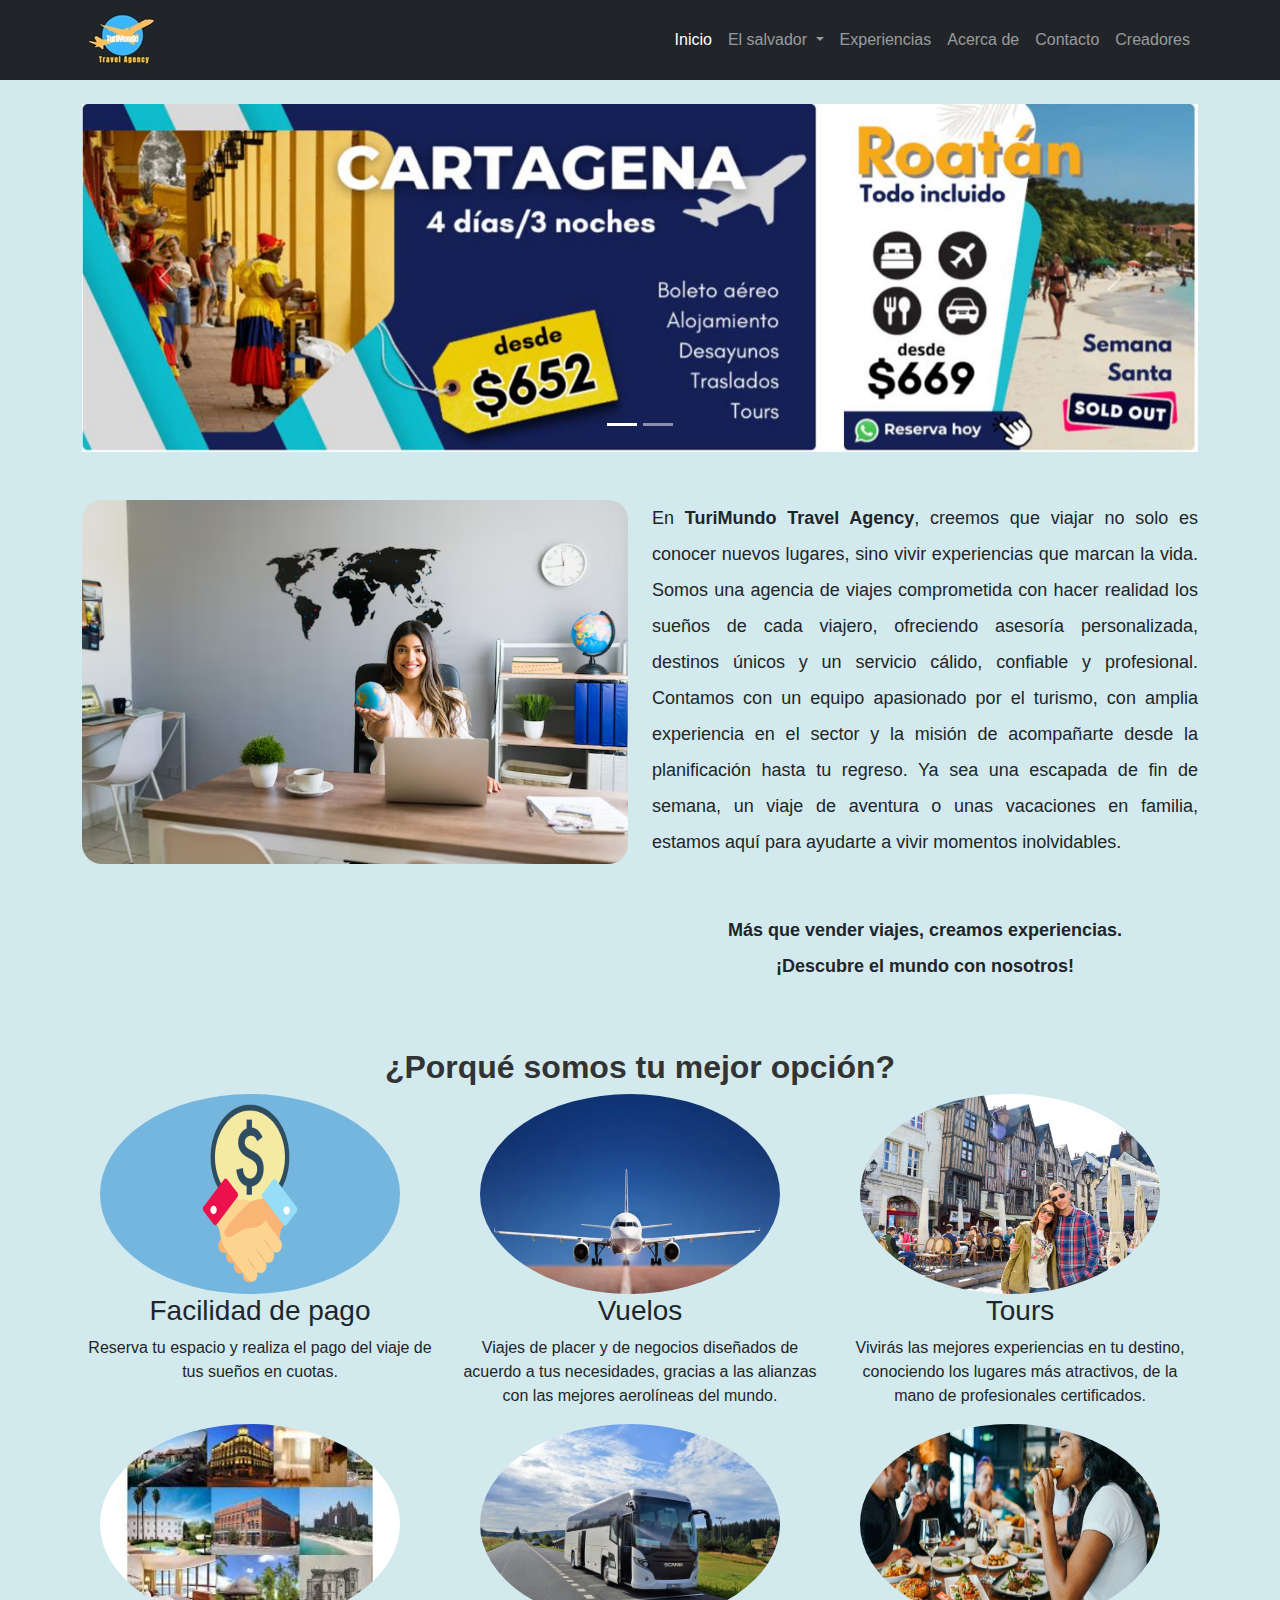
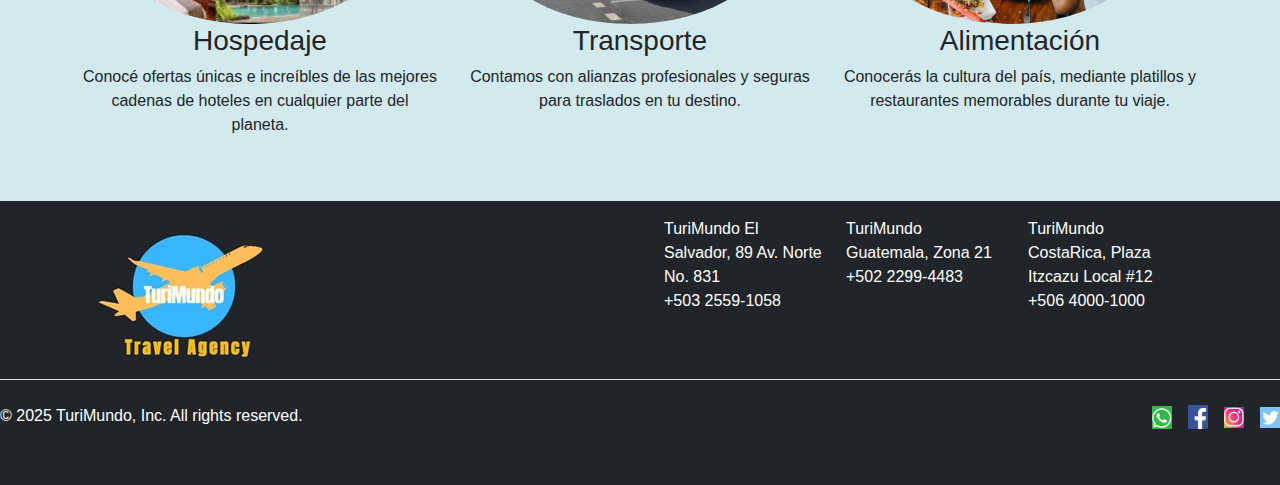
<file: index.html>
<!doctype html>
<html lang="en">
  <head>
    <meta charset="utf-8">
    <meta name="viewport" content="width=device-width, initial-scale=1">
    <link href="https://cdn.jsdelivr.net/npm/bootstrap@5.3.3/dist/css/bootstrap.min.css" rel="stylesheet" integrity="sha384-QWTKZyjpPEjISv5WaRU9OFeRpok6YctnYmDr5pNlyT2bRjXh0JMhjY6hW+ALEwIH" crossorigin="anonymous">
    <link rel="stylesheet" type="text/css" href="css/style.css">

    <title>TuriMundo Travel Agency</title>
  </head>
  <body>
    <!-- Menu -->
    <nav class="navbar navbar-expand-lg navbar-dark bg-dark">
      <div class="container">
        <a class="navbar-brand-lg bg-dark" href="index.html"> <img src="img/Logoheader.jpg" alt="logo"> </a>
        <button class="navbar-toggler" type="button" data-bs-toggle="collapse" data-bs-target="#navbarNav" aria-controls="navbarNav" aria-expanded="false" aria-label="Toggle navigation">
          <span class="navbar-toggler-icon"></span>
        </button>
        <div class="collapse navbar-collapse" id="navbarNav">
          <ul class="navbar-nav ms-auto">
            <li class="nav-item">
              <a class="nav-link active" aria-current="page" href="index.html">Inicio</a>
            </li>
            <li class="nav-item dropdown">
              <a class="nav-link dropdown-toggle" href="#" role="button" data-bs-toggle="dropdown" aria-expanded="false">
                El salvador
              </a>
              <ul class="dropdown-menu">
                <li><a class="dropdown-item" href="pages/Promociones.html">Promociones</a></li>
                <li><hr class="dropdown-divider"></li>
                <li><a class="dropdown-item" href="pages/CalendarioViajes.html">Calendario de Viajes</a></li>
                <li><hr class="dropdown-divider"></li>
                <li><a class="dropdown-item" href="pages/LugaresImportantesSV.html">Sitios Importantes</a></li>
              </ul>
            </li>
            <li class="nav-item">
              <a class="nav-link " href="pages/Experiencias.html">Experiencias</a>
            </li>
            <li class="nav-item">
              <a class="nav-link " href="pages/AcercaDe.html">Acerca de</a>
            </li>
            <li class="nav-item">
              <a class="nav-link" href="pages/Contacto.html">Contacto</a>
            </li>
            <li class="nav-item">
              <a class="nav-link" href="pages/Creadores.html">Creadores</a>
            </li>
          </ul>
        </div>
      </div>
    </nav>

    <!-- Contenedor principal -->
    <div class="container">

      <br />

      <!-- Carrusel -->
      <div id="carouselExampleCaptions" class="carousel slide" data-bs-ride="carousel">
          <div class="carousel-indicators">
            <button type="button" data-bs-target="#carouselExampleCaptions" data-bs-slide-to="0" class="active" aria-current="true" aria-label="Slide 1"></button>
            <button type="button" data-bs-target="#carouselExampleCaptions" data-bs-slide-to="1" aria-label="Slide 2"></button>
          </div>
          <div class="carousel-inner">
            <div class="carousel-item active" data-bs-interval="3000">
              <img src="img/PromocionRoatan.jpeg" class="d-block w-100" alt="...">
              <div class="carousel-caption d-none d-md-block">
              </div>
            </div>
            <div class="carousel-item" data-bs-interval="1000">
              <img src="img/PromocionLima.jpeg" class="d-block w-100" alt="...">
              <div class="carousel-caption d-none d-md-block">
              </div>
            </div>
          </div>
          <button class="carousel-control-prev" type="button" data-bs-target="#carouselExampleCaptions" data-bs-slide="prev">
            <span class="carousel-control-prev-icon" aria-hidden="true"></span>
            <span class="visually-hidden">Previous</span>
          </button>
          <button class="carousel-control-next" type="button" data-bs-target="#carouselExampleCaptions" data-bs-slide="next">
            <span class="carousel-control-next-icon" aria-hidden="true"></span>
            <span class="visually-hidden">Next</span>
          </button>
      </div>
    </div>

    <br /><br />

    <!-- Mensaje Bienvenida -->
    <div class="container">
      <div class="row">
        <div class="col-md-6">
          <img src="img/OficinaAgencia2.jpg" alt="logo" class="img-fluid image-style"></img>
        </div>
        <div class="col-md-6">
          <p class="bienvenida1-style" >
            En <b>TuriMundo Travel Agency</b>, creemos que viajar no solo es conocer nuevos lugares, sino vivir experiencias que marcan la vida. Somos una agencia de viajes comprometida con hacer realidad los sueños de cada viajero, ofreciendo asesoría personalizada, destinos únicos y un servicio cálido, confiable y profesional.
  
            Contamos con un equipo apasionado por el turismo, con amplia experiencia en el sector y la misión de acompañarte desde la planificación hasta tu regreso. Ya sea una escapada de fin de semana, un viaje de aventura o unas vacaciones en familia, estamos aquí para ayudarte a vivir momentos inolvidables.
          </p>
          <p class="bienvenida2-style" >
            <br />
            Más que vender viajes, creamos experiencias.
            <br />
            ¡Descubre el mundo con nosotros!
          </p>
        </div>
      </div>
    </div>

    <br /><br />
    <!-- Somos tu mejor opcion -->
    <div class="container">
      <h2 class="titulo1-style">
        ¿Porqué somos tu mejor opción?
      </h2>
      <div class="row text-center">
        <div class="col-md-4">
          <img src="img/facilidadPago.png" alt="logo" class="img-fluid circul-img"></img>
          <h3 titulo1-center>Facilidad de pago</h3>
          <p class="parrafo-style-center">Reserva tu espacio y realiza el pago del viaje de tus sueños en cuotas.</p>
        </div>
        <div class="col-md-4">
          <img src="img/avion.jpg" alt="logo" class="img-fluid circul-img"></img>
          <h3 titulo1-center>Vuelos</h3>
          <p class="parrafo-style-center">Viajes de placer y de negocios diseñados de
            acuerdo a tus necesidades, gracias a las alianzas
            con las mejores aerolíneas del mundo.</p>
        </div>
        <div class="col-md-4">
          <img src="img/tour.jpg" alt="logo" class="img-fluid circul-img"></img>
          <h3 titulo1-center>Tours</h3>
          <p class="parrafo-style-center">Vivirás las mejores experiencias en tu destino,
            conociendo los lugares más atractivos,
            de la mano de profesionales certificados.</p>
        </div>
        <div class="col-md-4">
          <img src="img/hospedaje.jpeg" alt="logo" class="img-fluid circul-img"></img>
          <h3 titulo1-center>Hospedaje</h3>
          <p class="parrafo-style-center">Conocé ofertas únicas e increíbles de las mejores
            cadenas de hoteles en cualquier parte del planeta.</p>
        </div>
        <div class="col-md-4">
          <img src="img/transporte.jpg" alt="logo" class="img-fluid circul-img"></img>
          <h3 titulo1-center>Transporte</h3>
          <p class="parrafo-style-center">Contamos con alianzas profesionales y
            seguras para traslados en tu destino.</p>
        </div>
        <div class="col-md-4">
          <img src="img/alimentacion.jpg" alt="logo" class="img-fluid circul-img"></img>
          <h3 titulo1-center>Alimentación</h3>
          <p class="parrafo-style-center">Conocerás la cultura del país, mediante platillos
            y restaurantes memorables durante tu viaje.</p>
        </div>
      </div>
    </div>

    <br /><br />
    <!-- Footer -->
    <footer class="bg-dark text-white py-3">
      <div class="container">
        <div class="row">
          <div class="col">
            <img src="img/LogoGrande.jpg" alt="logo">
          </div>
          <div class="col">
            <div class="container">
              <div class="row">
                <div class="col-md-4">
                  <p class="direcciones-style"> 
                  TuriMundo El Salvador, 89 Av. Norte No. 831<br />+503 2559-1058
                  </p>
                </div>
                <div class="col-md-4">
                  <p class="direcciones-style">
                  TuriMundo Guatemala, Zona 21<br />+502 2299-4483
                  </p>
                </div>
                <div class="col-md-4">
                  <p class="direcciones-style">
                  TuriMundo CostaRica, Plaza Itzcazu Local #12<br />+506 4000-1000
                  </p>
                </div>
              </div>
            </div>
          </div>
        </div>
      </div>

      <div class="d-flex justify-content-between py-4 border-top">
        <p>© 2025 TuriMundo, Inc. All rights reserved.</p>
        <ul class="list-unstyled d-flex">
          <li class="ms-3">
            <a class="link-dark" href="https://www.whatsapp.com/" target="_blank">
              <img src="img/whatssap.jpg" alt="whatssap" width="20px"> 
            </a>
          </li>
          <li class="ms-3">
            <a class="link-dark" href="https://www.facebook.com/" target="_blank">
              <img src="img/facebook.jpg" alt="Facebook" width="20px"> 
            </a>
          </li>
          <li class="ms-3">
            <a class="link-dark" href="https://www.instagram.com/" target="_blank">
              <img src="img/instagran.jpg" alt="Instagram" width="20px"> 
            </a>
          </li>
          <li class="ms-3">
            <a class="link-dark" href="https://x.com/" target="_blank">
              <img src="img/tweteer.jpg" alt="whatssap" width="20px"> 
            </a>
          </li>
        </ul>
      </div>
  </footer>
    
    <script src="https://cdn.jsdelivr.net/npm/bootstrap@5.3.3/dist/js/bootstrap.bundle.min.js" integrity="sha384-YvpcrYf0tY3lHB60NNkmXc5s9fDVZLESaAA55NDzOxhy9GkcIdslK1eN7N6jIeHz" crossorigin="anonymous"></script>

  </body>
</html>
</file>
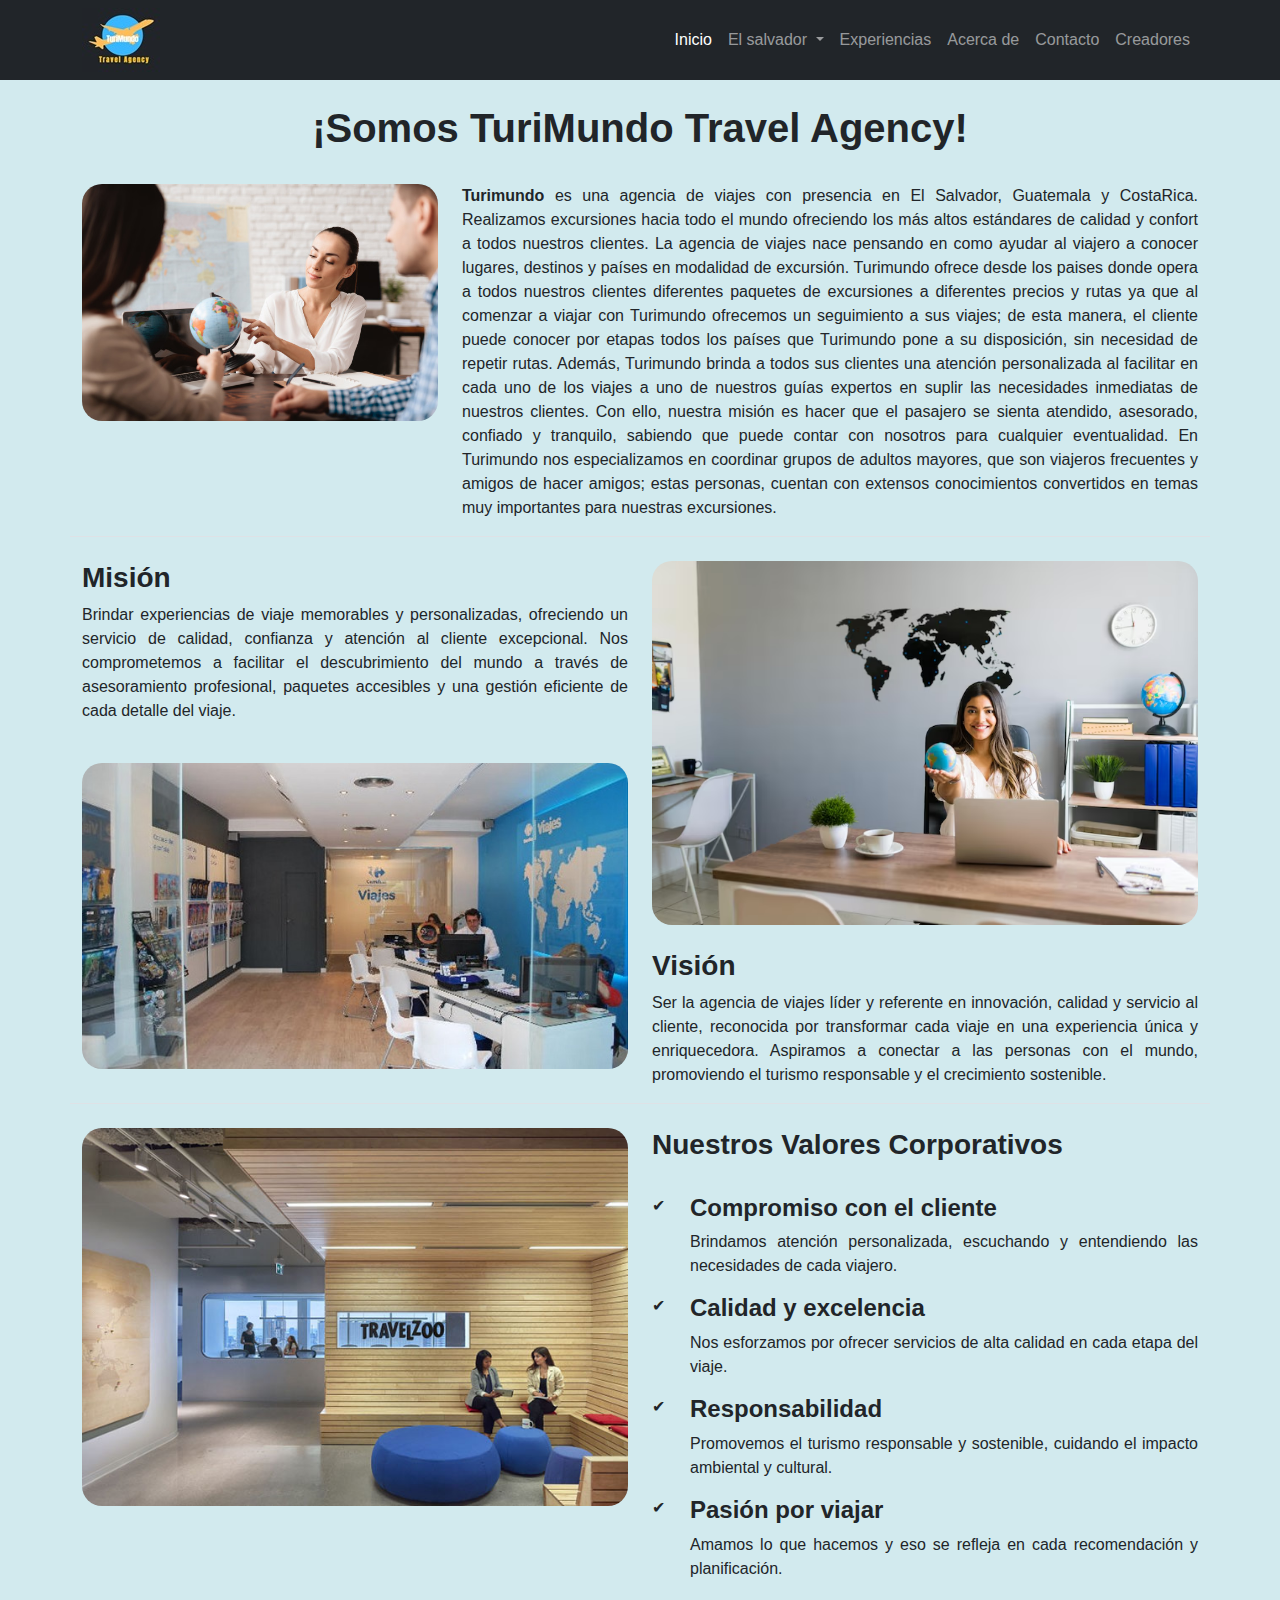
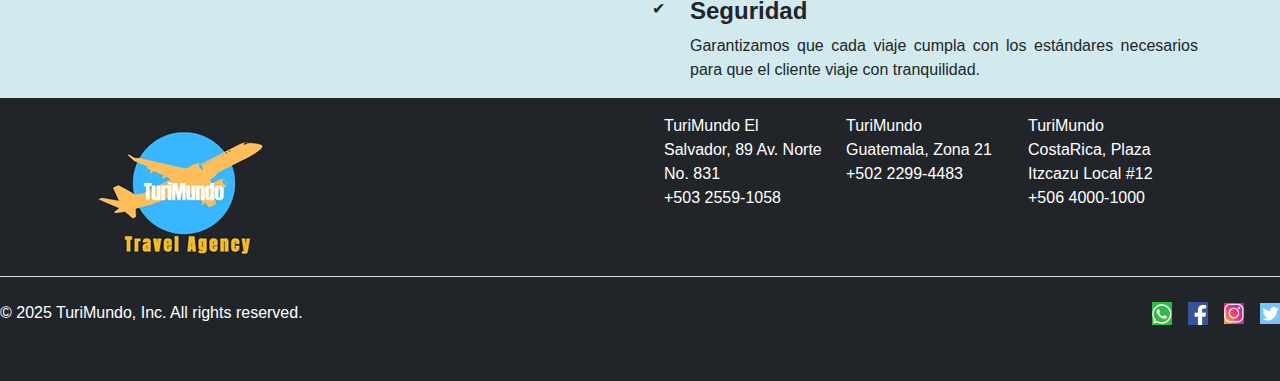
<file: pages/AcercaDe.html>
<!doctype html>
<html lang="en">
  <head>
    <meta charset="utf-8">
    <meta name="viewport" content="width=device-width, initial-scale=1">
    <link href="https://cdn.jsdelivr.net/npm/bootstrap@5.3.3/dist/css/bootstrap.min.css" rel="stylesheet" integrity="sha384-QWTKZyjpPEjISv5WaRU9OFeRpok6YctnYmDr5pNlyT2bRjXh0JMhjY6hW+ALEwIH" crossorigin="anonymous">
    <link rel="stylesheet" type="text/css" href="../css/style.css">

    <title>TuriMundo Travel Agency</title>
  </head>
  <body>
    <!-- Menu -->
    <nav class="navbar navbar-expand-lg navbar-dark bg-dark">
      <div class="container">
        <a class="navbar-brand-lg bg-dark" href="../index.html"> <img src="../img/Logoheader.jpg" alt="logo"> </a>
        <button class="navbar-toggler" type="button" data-bs-toggle="collapse" data-bs-target="#navbarNav" aria-controls="navbarNav" aria-expanded="false" aria-label="Toggle navigation">
          <span class="navbar-toggler-icon"></span>
        </button>
        <div class="collapse navbar-collapse" id="navbarNav">
          <ul class="navbar-nav ms-auto">
            <li class="nav-item">
              <a class="nav-link active" aria-current="page" href="../index.html">Inicio</a>
            </li>
            <li class="nav-item dropdown">
              <a class="nav-link dropdown-toggle" href="#" role="button" data-bs-toggle="dropdown" aria-expanded="false">
                El salvador
              </a>
              <ul class="dropdown-menu">
                <li><a class="dropdown-item" href="Promociones.html">Promociones</a></li>
                <li><hr class="dropdown-divider"></li>
                <li><a class="dropdown-item" href="CalendarioViajes.html">Calendario de Viajes</a></li>
                <li><hr class="dropdown-divider"></li>
                <li><a class="dropdown-item" href="LugaresImportantesSV.html">Sitios Importantes</a></li>
              </ul>
            </li>
            <li class="nav-item">
              <a class="nav-link " href="Experiencias.html">Experiencias</a>
            </li>
            <li class="nav-item">
              <a class="nav-link " href="AcercaDe.html">Acerca de</a>
            </li>
            <li class="nav-item">
              <a class="nav-link" href="Contacto.html">Contacto</a>
            </li>
            <li class="nav-item">
              <a class="nav-link" href="Creadores.html">Creadores</a>
            </li>
          </ul>
        </div>
      </div>
    </nav>

    <!-- Contenedor principal -->
    <div class="container">
      <br />
      
      <!-- Bienvenida -->
      <h1 class="titulo1-style" style="text-align: center;">¡Somos TuriMundo Travel Agency!</h1>
      <br />
      <div class="row">
        <div class="col-md-4">
          <img src="../img/AgenciaViajes.jpg" alt="logo" class="img-fluid image-style"></img>
        </div>
        <div class="col-md-8">
          <p class="parrafo-style">
            <b>Turimundo</b> es una agencia de viajes con presencia en El Salvador, Guatemala y CostaRica. Realizamos excursiones hacia todo el mundo ofreciendo los más altos estándares de calidad y confort a todos nuestros clientes.

            La agencia de viajes nace pensando en como ayudar al viajero a conocer lugares, destinos y países en modalidad de excursión. Turimundo ofrece desde los paises donde opera a todos nuestros clientes diferentes paquetes de excursiones a diferentes precios y rutas ya que al comenzar a viajar con Turimundo ofrecemos un seguimiento a sus viajes; de esta manera, el cliente puede conocer por etapas todos los países que Turimundo pone a su disposición, sin necesidad de repetir rutas. Además, Turimundo brinda a todos sus clientes una atención personalizada al facilitar en cada uno de los viajes a uno de nuestros guías expertos en suplir las necesidades inmediatas de nuestros clientes. Con ello, nuestra misión es hacer que el pasajero se sienta atendido, asesorado, confiado y tranquilo, sabiendo que puede contar con nosotros para cualquier eventualidad.

            En Turimundo nos especializamos en coordinar grupos de adultos mayores, que son viajeros frecuentes y amigos de hacer amigos; estas personas, cuentan con extensos conocimientos convertidos en temas muy importantes para nuestras excursiones.
          </p>
        </div>

      </div>

      <!-- Mision y Vision -->
      <div class="row border-top">
        <div class="col-md-6">
          <br />
          <h3 class="titulo1-style">Misión</h3>
          <p class="parrafo-style">
            Brindar experiencias de viaje memorables y personalizadas, ofreciendo un servicio de calidad, confianza y atención al cliente excepcional. Nos comprometemos a facilitar el descubrimiento del mundo a través de asesoramiento profesional, paquetes accesibles y una gestión eficiente de cada detalle del viaje.
          </p>
          <br />
          <img src="../img/OficinaAgencia1.jpg" alt="logo" class="img-fluid image-style"></img>
        </div>
        <div class="col-md-6">
          <br />
          <img src="../img/OficinaAgencia2.jpg" alt="logo" class="img-fluid image-style"></img>
          <br /><br />
          <h3 class="titulo2-style">Visión</h3>
          <p class="parrafo-style">
            Ser la agencia de viajes líder y referente en innovación, calidad y servicio al cliente, reconocida por transformar cada viaje en una experiencia única y enriquecedora. Aspiramos a conectar a las personas con el mundo, promoviendo el turismo responsable y el crecimiento sostenible.
          </p>
        </div>
      </div>
      
      <!-- Valores -->
      <section>
        <div class="row border-top">
          <div class="col-md-6">
            <br />
            <img src="../img/OficinaAgencia3.jpg" alt="logo" class="img-fluid image-style"></img>
          </div>
          <div class="col-md-6">
            <br />
            <h3 class="titulo1-style">Nuestros Valores Corporativos</h3>
            <br />

            <div class="d-flex">
              <div class="align-top">
                <p class="valores-vineta-style">✔</p>
              </div>
              <div>
                <h4 class="titulo2-style">Compromiso con el cliente</h4>
                <p class="parrafo-style">Brindamos atención personalizada, escuchando y entendiendo las necesidades de cada viajero.</p>
              </div>
            </div>

            <div class="d-flex">
              <div class="align-top">
                <p class="valores-vineta-style">✔</p>
              </div>
              <div>
                <h4 class="titulo2-style">Calidad y excelencia</h4>
                <p class="parrafo-style">Nos esforzamos por ofrecer servicios de alta calidad en cada etapa del viaje.</p>
              </div>
            </div>

            <div class="d-flex">
              <div class="align-top">
                <p class="valores-vineta-style">✔</p>
              </div>
              <div>
                <h4 class="titulo2-style">Responsabilidad</h4>
                <p class="parrafo-style">Promovemos el turismo responsable y sostenible, cuidando el impacto ambiental y cultural.</p>
              </div>
            </div>

            <div class="d-flex">
              <div class="align-top">
                <p class="valores-vineta-style">✔</p>
              </div>
              <div>
                <h4 class="titulo2-style">Pasión por viajar</h4>
                <p class="parrafo-style">Amamos lo que hacemos y eso se refleja en cada recomendación y planificación.</p>
              </div>
            </div>

            <div class="d-flex">
              <div class="align-top">
                <p class="valores-vineta-style">✔</p>
              </div>
              <div>
                <h4 class="titulo2-style">Seguridad</h4>
                <p class="parrafo-style">Garantizamos que cada viaje cumpla con los estándares necesarios para que el cliente viaje con tranquilidad.</p>
              </div>
            </div>

        </div>
      </section>
    </div>

    <!-- Footer -->
    <footer class="bg-dark text-white py-3">
      <div class="container">
        <div class="row">
          <div class="col">
            <img src="../img/LogoGrande.jpg" alt="logo">
          </div>
          <div class="col">
            <div class="container">
              <div class="row">
                <div class="col-md-4">
                  <p class="direcciones-style"> 
                  TuriMundo El Salvador, 89 Av. Norte No. 831<br />+503 2559-1058
                  </p>
                </div>
                <div class="col-md-4">
                  <p class="direcciones-style">
                  TuriMundo Guatemala, Zona 21<br />+502 2299-4483
                  </p>
                </div>
                <div class="col-md-4">
                  <p class="direcciones-style">
                  TuriMundo CostaRica, Plaza Itzcazu Local #12<br />+506 4000-1000
                  </p>
                </div>
              </div>
            </div>
          </div>
        </div>
      </div>

      <div class="d-flex justify-content-between py-4 border-top">
        <p>© 2025 TuriMundo, Inc. All rights reserved.</p>
        <ul class="list-unstyled d-flex">
          <li class="ms-3">
            <a class="link-dark" href="https://www.whatsapp.com/" target="_blank">
              <img src="../img/whatssap.jpg" alt="whatssap" width="20px"> 
            </a>
          </li>
          <li class="ms-3">
            <a class="link-dark" href="https://www.facebook.com/" target="_blank">
              <img src="../img/facebook.jpg" alt="Facebook" width="20px"> 
            </a>
          </li>
          <li class="ms-3">
            <a class="link-dark" href="https://www.instagram.com/" target="_blank">
              <img src="../img/instagran.jpg" alt="Instagram" width="20px"> 
            </a>
          </li>
          <li class="ms-3">
            <a class="link-dark" href="https://x.com/" target="_blank">
              <img src="../img/tweteer.jpg" alt="whatssap" width="20px"> 
            </a>
          </li>
        </ul>
      </div>
  </footer>

  
    
    <script src="https://cdn.jsdelivr.net/npm/bootstrap@5.3.3/dist/js/bootstrap.bundle.min.js" integrity="sha384-YvpcrYf0tY3lHB60NNkmXc5s9fDVZLESaAA55NDzOxhy9GkcIdslK1eN7N6jIeHz" crossorigin="anonymous"></script>

  </body>
</html>
</file>
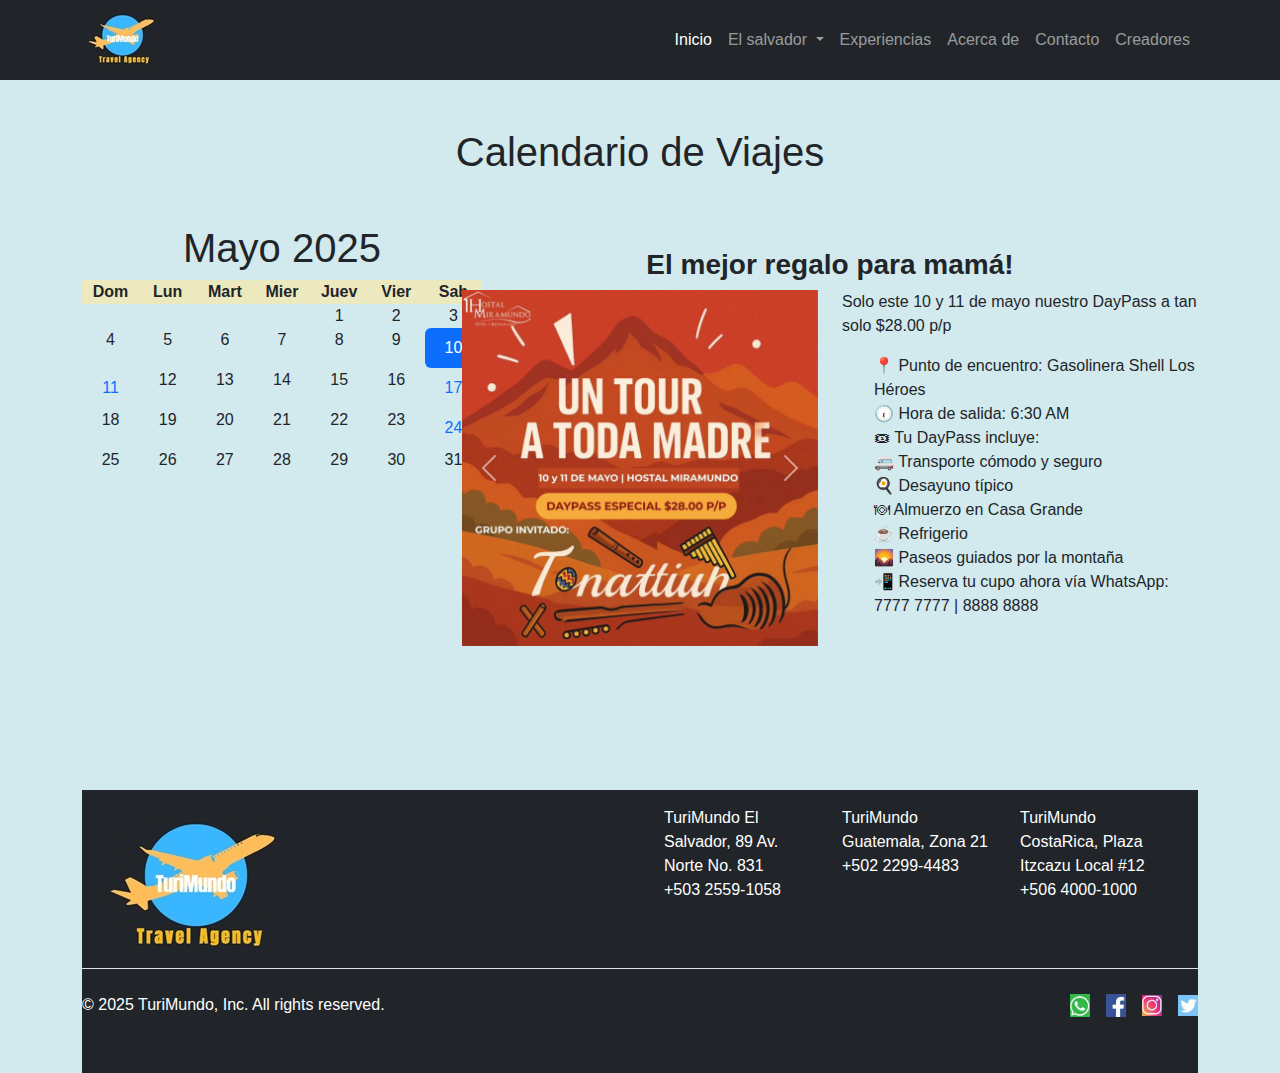
<file: pages/CalendarioViajes.html>
<!doctype html>
<html lang="en">
  <head>
    <meta charset="utf-8">
    <meta name="viewport" content="width=device-width, initial-scale=1">
    <link href="https://cdn.jsdelivr.net/npm/bootstrap@5.3.3/dist/css/bootstrap.min.css" rel="stylesheet" integrity="sha384-QWTKZyjpPEjISv5WaRU9OFeRpok6YctnYmDr5pNlyT2bRjXh0JMhjY6hW+ALEwIH" crossorigin="anonymous">
    <link rel="stylesheet" type="text/css" href="../css/style.css">

    <title>TuriMundo Travel Agency</title>
  </head>
  <body>
    <!-- Menu -->
    <nav class="navbar navbar-expand-lg navbar-dark bg-dark">
      <div class="container">
        <a class="navbar-brand-lg bg-dark" href="../index.html"> <img src="../img/Logoheader.jpg" alt="logo"> </a>
        <button class="navbar-toggler" type="button" data-bs-toggle="collapse" data-bs-target="#navbarNav" aria-controls="navbarNav" aria-expanded="false" aria-label="Toggle navigation">
          <span class="navbar-toggler-icon"></span>
        </button>
        <div class="collapse navbar-collapse" id="navbarNav">
          <ul class="navbar-nav ms-auto">
            <li class="nav-item">
              <a class="nav-link active" aria-current="page" href="../index.html">Inicio</a>
            </li>
            <li class="nav-item dropdown">
              <a class="nav-link dropdown-toggle" href="#" role="button" data-bs-toggle="dropdown" aria-expanded="false">
                El salvador
              </a>
              <ul class="dropdown-menu">
                <li><a class="dropdown-item" href="Promociones.html">Promociones</a></li>
                <li><hr class="dropdown-divider"></li>
                <li><a class="dropdown-item" href="CalendarioViajes.html">Calendario de Viajes</a></li>
                <li><hr class="dropdown-divider"></li>
                <li><a class="dropdown-item" href="LugaresImportantesSV.html">Sitios Importantes</a></li>
              </ul>
            </li>
            <li class="nav-item">
              <a class="nav-link " href="Experiencias.html">Experiencias</a>
            </li>
            <li class="nav-item">
              <a class="nav-link " href="AcercaDe.html">Acerca de</a>
            </li>
            <li class="nav-item">
              <a class="nav-link" href="Contacto.html">Contacto</a>
            </li>
            <li class="nav-item">
              <a class="nav-link" href="Creadores.html">Creadores</a>
            </li>
          </ul>
        </div>
      </div>
    </nav>

    <!-- Contenedor principal -->
    <div class="container">
      <br /><br />
      <h1 class="text-center mb-4">Calendario de Viajes</h1>
      <br />
      <div class="row">
        <div class="col-md-4">
          <div class="calendar"> 
            <h1>Mayo 2025</h1> 
            <ul class="nav nav-pills flex-column">
              <li class="day-name">Dom</li>
              <li class="day-name">Lun</li>
              <li class="day-name">Mart</li>
              <li class="day-name">Mier</li>
              <li class="day-name">Juev</li>
              <li class="day-name">Vier</li>
              <li class="day-name">Sab</li>
          
              <li class= "first-day">1</li>
              <li>2</li>
              <li>3</li>      
              <li>4</li>
              <li>5</li>
              <li>6</li>
              <li>7</li>
              <li>8</li>
              <li>9</li>
              <li class="nav-item"><a class="nav-link active" data-bs-toggle="pill" href="#diadelasmadres">10</a></li>
              <li class="nav-item"><a class="nav-link" data-bs-toggle="pill" href="#diadelasmadres">11</a></li>
              <li>12</li>
              <li>13</li>
              <li>14</li>
              <li>15</li>
              <li>16</li>
              <li class="nav-item"><a class="nav-link" data-bs-toggle="pill" href="#tourvolcanes">17</a></li>
              <li>18</li>
              <li>19</li>
              <li>20</li>
              <li>21</li>
              <li>22</li>
              <li>23</li>
              <li class="nav-item"><a class="nav-link" data-bs-toggle="pill" href="#surfcity">24</a></li>
              <li>25</li>
              <li>26</li>
              <li>27</li>
              <li>28</li>
              <li>29</li>
              <li>30</li>
              <li>31</li>
            </ul>
          </div>
        </div>
        <div class="col-md-8">              
          <div class="tab-content">
            <!-- diadelasmadres -->
            <div class="tab-pane fade show active" id="diadelasmadres">
              <br />
              <h3 class="titulo1-style" style="text-align: center;">El mejor regalo para mamá!</h3>
              <div class="row">
                <div class="col-md-6">
                  <div id="carouselEvent1" class="carousel slide" data-bs-ride="carousel">
                    <div class="carousel-inner">
                      <div class="carousel-item active">
                        <img src="../img/HostalMiramundo.jpg" class="d-block w-100" alt="Montaña 1">
                      </div>
                      <div class="carousel-item">
                        <img src="../img/LaPalma.png" class="d-block w-100" alt="Montaña 2">
                      </div>
                    </div>
                    <button class="carousel-control-prev" type="button" data-bs-target="#carouselEvent1" data-bs-slide="prev">
                      <span class="carousel-control-prev-icon" aria-hidden="true"></span>
                      <span class="visually-hidden">Previous</span>
                    </button>
                    <button class="carousel-control-next" type="button" data-bs-target="#carouselEvent1" data-bs-slide="next">
                      <span class="carousel-control-next-icon" aria-hidden="true"></span>
                      <span class="visually-hidden">Next</span>
                    </button>
                  </div>
                </div>
                <div class="col-md-6">
                  <p>
                    Solo este 10 y 11  de mayo nuestro DayPass a tan solo $28.00 p/p
                  </p>
                  <ul style="list-style:none;">
                    <li>📍 Punto de encuentro: Gasolinera Shell Los Héroes</li>
                    <li>🕡 Hora de salida: 6:30 AM</li>
                    <li>🎟 Tu DayPass incluye:</li>
                    <li>🚐 Transporte cómodo y seguro</li>
                    <li>🍳 Desayuno típico</li>
                    <li>🍽 Almuerzo en Casa Grande</li>
                    <li>☕️ Refrigerio</li>
                    <li>🌄 Paseos guiados por la montaña</li>
                    <li>📲 Reserva tu cupo ahora vía WhatsApp:</li>
                    <li>7777 7777 | 8888 8888</li>
                  </ul>  
                </div>
              </div>  
            </div>
            <div class="tab-pane fade show" id="tourvolcanes">
              <br />
              <h3 class="titulo1-style" style="text-align: center;">Entre Volcanes y Mar!</h3>
              <div class="row">
                <div class="col-md-6">
                  <div id="carouselEvent2" class="carousel slide" data-bs-ride="carousel">
                    <div class="carousel-inner">
                      <div class="carousel-item active">
                        <img src="../img/CerroVerde.jpg_large" class="d-block w-100" alt="Montaña 2">
                      </div>
                      <div class="carousel-item">
                        <img src="../img/VolcanSantaAna.jpg" class="d-block w-100" alt="Montaña 1">
                      </div>
                      <div class="carousel-item">
                        <img src="../img/LagoCoatepeque.jpg" class="d-block w-100" alt="Montaña 2">
                      </div>
                    </div>
                    <button class="carousel-control-prev" type="button" data-bs-target="#carouselEvent2" data-bs-slide="prev">
                      <span class="carousel-control-prev-icon" aria-hidden="true"></span>
                      <span class="visually-hidden">Previous</span>
                    </button>
                    <button class="carousel-control-next" type="button" data-bs-target="#carouselEvent2" data-bs-slide="next">
                      <span class="carousel-control-next-icon" aria-hidden="true"></span>
                      <span class="visually-hidden">Next</span>
                    </button>
                  </div>
                </div>
                <div class="col-md-6">
                  <p>
                    Conoce los tres colosos del Complejo los Volcanes, pasea por unos lagos más hermosos de la región y la pesca en aguas azules en el occidente del país.
                  </p>
                  <p style="text-align: justify;">
                    📍 Punto de encuentro: Gasolinera Shell Los Héroes
                    </br />
                    🕡 Hora de salida: 6:30 AM
                    </br /></br />
                    🎟Incluye:
                    </br />
                    Día 1: Ascenso al volcán Ilamatepec (Santa Ana), visita al lago de Coatepeque y hospedaje en el Hotel Casa Grande.
                    </br />
                    Día 2: Cerro Verde – Lago de Coatepeque. Por la mañana, una caminata por los senderos de este parque natural para disfrutar de la biodiversidad de su flora y fauna. Por la tarde, acercarse hasta este antiguo cráter volcánico de aguas azules para disfrutar de sus vistas o realizar alguna de las muchas actividades acuáticas disponibles.
                    </br /></br />
                    🚐 Transporte cómodo y seguro
                    </br />
                    🍳 Desayuno típico
                    </br />
                    📲 Reserva tu cupo ahora vía WhatsApp:
                    </br />
                    7777 7777 | 8888 8888
                  </p>
                 
                </div>
              </div>  
            </div>
            <div class="tab-pane fade show" id="surfcity">
              <br />
              <h3 class="titulo1-style" style="text-align: center;">Tour de 1 día a Surf City:Malecón + Paseo Marítimo + Playa El Tunco!</h3>
              <div class="row">
                <div class="col-md-6">
                  <div id="carouselEvent3" class="carousel slide" data-bs-ride="carousel">
                    <div class="carousel-inner">
                      <div class="carousel-item active">
                        <img src="../img/PlayaElTunco.jpg" class="d-block w-100" alt="Montaña 1">
                      </div>
                      <div class="carousel-item">
                        <img src="../img/SurfCity2.jpg" class="d-block w-100" alt="Montaña 2">
                      </div>
                      <div class="carousel-item">
                        <img src="../img/SurfCity3.jpg" class="d-block w-100" alt="Montaña 2">
                      </div>
                      <div class="carousel-item">
                        <img src="../img/SurfCity4.jpg" class="d-block w-100" alt="Montaña 2">
                      </div>
                    </div>
                    <button class="carousel-control-prev" type="button" data-bs-target="#carouselEvent3" data-bs-slide="prev">
                      <span class="carousel-control-prev-icon" aria-hidden="true"></span>
                      <span class="visually-hidden">Previous</span>
                    </button>
                    <button class="carousel-control-next" type="button" data-bs-target="#carouselEvent3" data-bs-slide="next">
                      <span class="carousel-control-next-icon" aria-hidden="true"></span>
                      <span class="visually-hidden">Next</span>
                    </button>
                  </div>
                </div>
                <div class="col-md-6">
                  <p>
                    Descubra lugares de surf imperdibles de El Salvador en este tour a lo largo de la costa del Pacífico del país. Aprenda más sobre la cultura del surf de fama mundial de El Salvador con su guía y disfrute de tiempo libre para tomar una ola, tomar el sol y disfrutar en las playas de La Libertad.
                  </p>
                  <p>
                    Este 24 de mayo nuestro a tan solo $30.00 p/p
                  </p>
                  <ul>
                    <li>Visite tres lugares populares para surfear en solo un día</li>
                    <li>Aprenda más sobre el surf en El Salvador con su guía</li>
                    <li>Disfruta de la experiencia personalizada de un tour privado.</li>
                    <li>La recogida y devolución en el hotel garantiza un viaje sin complicaciones.</li>
                  </ul>
                  <ul style="list-style: none;">
                    <li>🎟 Incluye:</li>
                    <li>🚐 Transporte cómodo y seguro</li>
                    <li>🌄 Guía de turismo con licencia</li>
                    <li>📲 Reserva tu cupo ahora vía WhatsApp:</li>
                    <li>7777 7777 | 8888 8888</li>
                  </ul>  
                </div>
              </div>  
            </div>

          </div>

        </div>        
    </div>

    <br /><br /><br /><br /><br /><br />

    <!-- Footer -->
    <footer class="bg-dark text-white py-3">
      <div class="container">
        <div class="row">
          <div class="col">
            <img src="../img/LogoGrande.jpg" alt="logo">
          </div>
          <div class="col">
            <div class="container">
              <div class="row">
                <div class="col-md-4">
                  <p class="direcciones-style"> 
                  TuriMundo El Salvador, 89 Av. Norte No. 831<br />+503 2559-1058
                  </p>
                </div>
                <div class="col-md-4">
                  <p class="direcciones-style">
                  TuriMundo Guatemala, Zona 21<br />+502 2299-4483
                  </p>
                </div>
                <div class="col-md-4">
                  <p class="direcciones-style">
                  TuriMundo CostaRica, Plaza Itzcazu Local #12<br />+506 4000-1000
                  </p>
                </div>
              </div>
            </div>
          </div>
        </div>
      </div>

      <div class="d-flex justify-content-between py-4 border-top">
        <p>© 2025 TuriMundo, Inc. All rights reserved.</p>
        <ul class="list-unstyled d-flex">
          <li class="ms-3">
            <a class="link-dark" href="https://www.whatsapp.com/" target="_blank">
              <img src="../img/whatssap.jpg" alt="whatssap" width="20px"> 
            </a>
          </li>
          <li class="ms-3">
            <a class="link-dark" href="https://www.facebook.com/" target="_blank">
              <img src="../img/facebook.jpg" alt="Facebook" width="20px"> 
            </a>
          </li>
          <li class="ms-3">
            <a class="link-dark" href="https://www.instagram.com/" target="_blank">
              <img src="../img/instagran.jpg" alt="Instagram" width="20px"> 
            </a>
          </li>
          <li class="ms-3">
            <a class="link-dark" href="https://x.com/" target="_blank">
              <img src="../img/tweteer.jpg" alt="whatssap" width="20px"> 
            </a>
          </li>
        </ul>
      </div>
  </footer>

  
    
    <script src="https://cdn.jsdelivr.net/npm/bootstrap@5.3.3/dist/js/bootstrap.bundle.min.js" integrity="sha384-YvpcrYf0tY3lHB60NNkmXc5s9fDVZLESaAA55NDzOxhy9GkcIdslK1eN7N6jIeHz" crossorigin="anonymous"></script>

  </body>
</html>
</file>
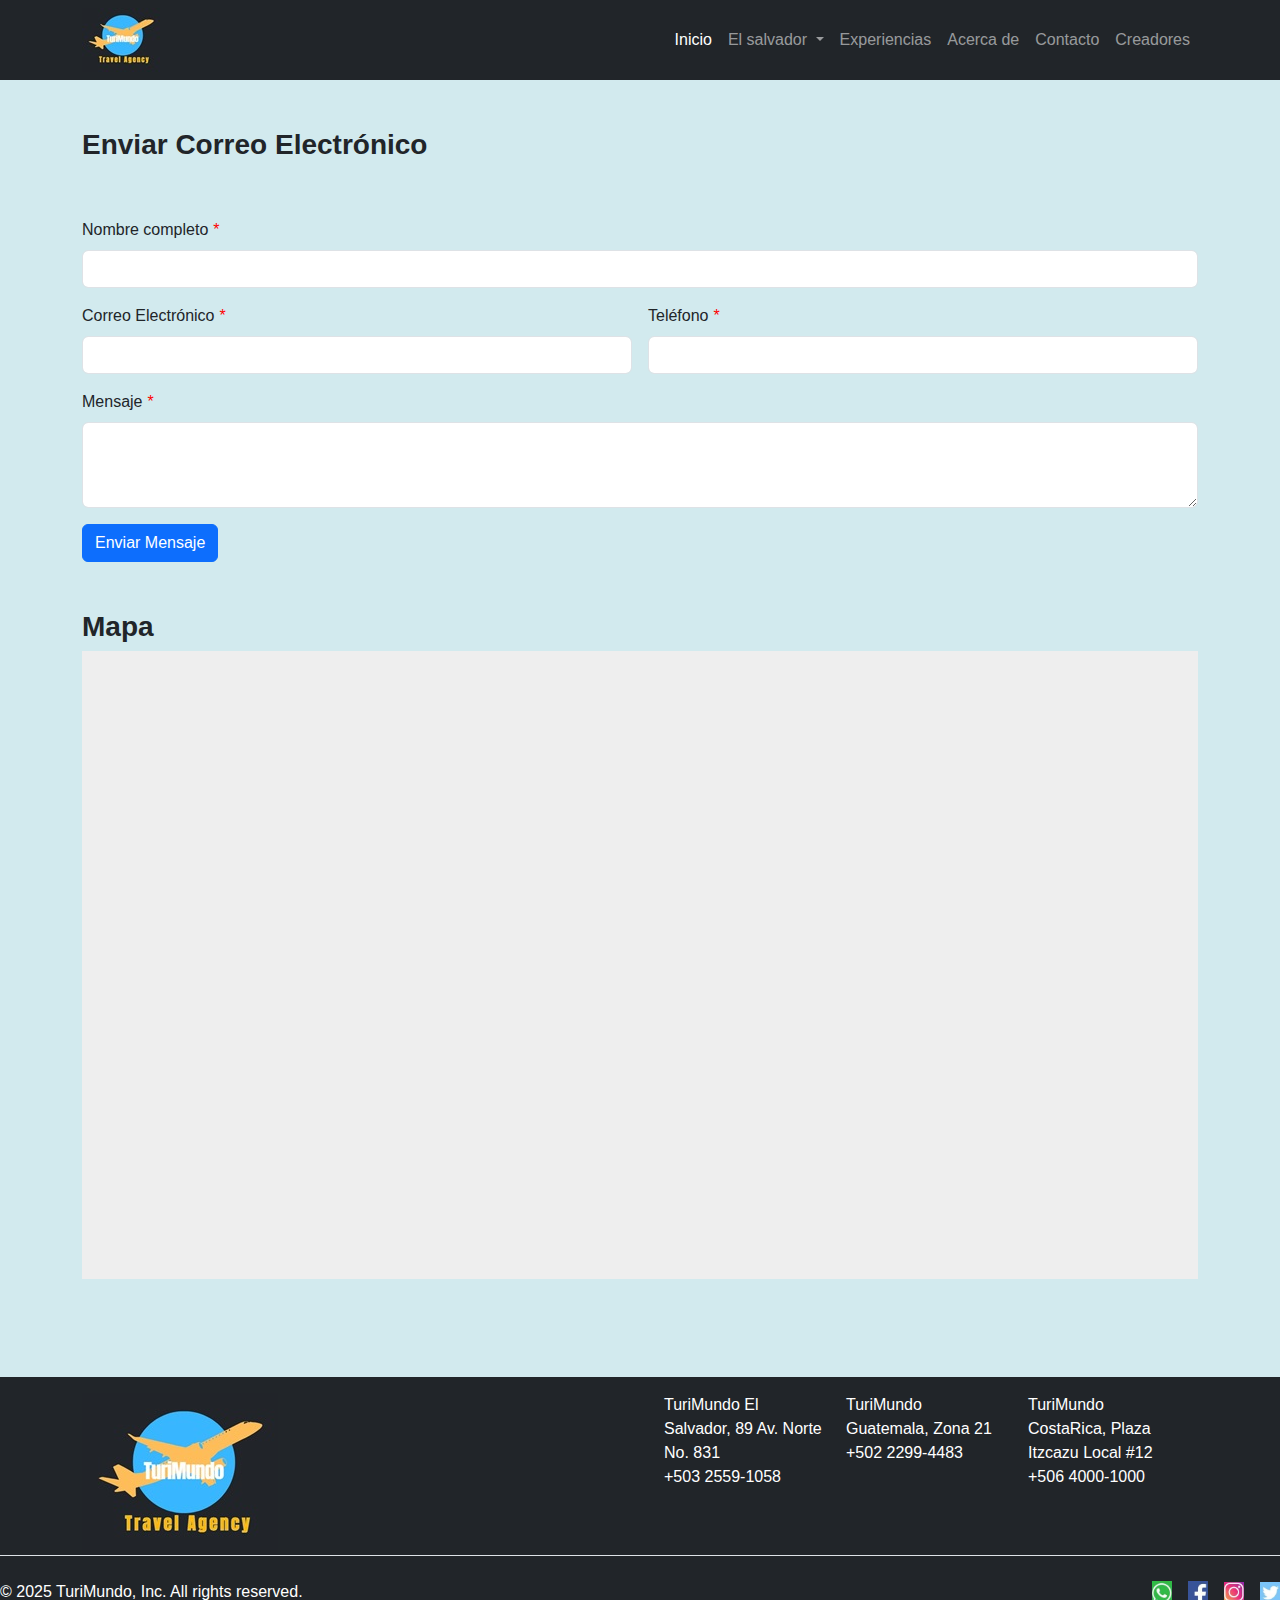
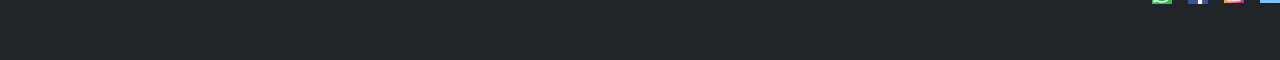
<file: pages/Contacto.html>
<!doctype html>
<html lang="en">
  <head>
    <meta charset="utf-8">
    <meta name="viewport" content="width=device-width, initial-scale=1">
    <link href="https://cdn.jsdelivr.net/npm/bootstrap@5.3.3/dist/css/bootstrap.min.css" rel="stylesheet" integrity="sha384-QWTKZyjpPEjISv5WaRU9OFeRpok6YctnYmDr5pNlyT2bRjXh0JMhjY6hW+ALEwIH" crossorigin="anonymous">
    <link rel="stylesheet" type="text/css" href="../css/style.css">

    <title>TuriMundo Travel Agency</title>
  </head>
  <body>
    <!-- Menu -->
    <nav class="navbar navbar-expand-lg navbar-dark bg-dark">
      <div class="container">
        <a class="navbar-brand-lg bg-dark" href="../index.html"> <img src="../img/Logoheader.jpg" alt="logo"> </a>
        <button class="navbar-toggler" type="button" data-bs-toggle="collapse" data-bs-target="#navbarNav" aria-controls="navbarNav" aria-expanded="false" aria-label="Toggle navigation">
          <span class="navbar-toggler-icon"></span>
        </button>
        <div class="collapse navbar-collapse" id="navbarNav">
          <ul class="navbar-nav ms-auto">
            <li class="nav-item">
              <a class="nav-link active" aria-current="page" href="../index.html">Inicio</a>
            </li>
            <li class="nav-item dropdown">
              <a class="nav-link dropdown-toggle" href="#" role="button" data-bs-toggle="dropdown" aria-expanded="false">
                El salvador
              </a>
              <ul class="dropdown-menu">
                <li><a class="dropdown-item" href="Promociones.html">Promociones</a></li>
                <li><hr class="dropdown-divider"></li>
                <li><a class="dropdown-item" href="CalendarioViajes.html">Calendario de Viajes</a></li>
                <li><hr class="dropdown-divider"></li>
                <li><a class="dropdown-item" href="LugaresImportantesSV.html">Sitios Importantes</a></li>
              </ul>
            </li>
            <li class="nav-item">
              <a class="nav-link " href="Experiencias.html">Experiencias</a>
            </li>
            <li class="nav-item">
              <a class="nav-link " href="AcercaDe.html">Acerca de</a>
            </li>
            <li class="nav-item">
              <a class="nav-link" href="Contacto.html">Contacto</a>
            </li>
            <li class="nav-item">
              <a class="nav-link" href="Creadores.html">Creadores</a>
            </li>
          </ul>
        </div>
      </div>
    </nav>

    <br /><br />


    <!-- Contenedor principal -->
    <div class="container">

      <!-- Formulario -->
      <h3 class="titulo1-style">Enviar Correo Electrónico</h3>
      <br /><br />
      <form class="row g-3 needs-validation">
        <div class="col-md-12">
          <label for="validationCustom01" class="form-label">Nombre completo<span class="input-required-style">*</span></label>
          <input type="text" class="form-control" id="validationCustom01" required>
          <div class="valid-feedback">
            Looks good!
          </div>
        </div>
        <div class="col-md-6">
          <label for="validationCustom02" class="form-label">Correo Electrónico<span class="input-required-style">*</span></label>
          <input type="email" class="form-control" id="validationCustom02" required>
          <div class="valid-feedback">
            Looks good!
          </div>
        </div>
        <div class="col-md-6">
          <label for="validationCustom03" class="form-label">Teléfono<span class="input-required-style">*</span></label>
          <input type="text" class="form-control" id="validationCustom03" required>
          <div class="invalid-feedback">
            Please provide a valid city.
          </div>
        </div>
        <div class="col-md-12">
          <label for="validationCustom04" class="form-label">Mensaje<span class="input-required-style">*</span></label>
          <textarea class="form-control" id="exampleFormControlTextarea1" rows="3" required></textarea>
          <div class="invalid-feedback">
            Please select a valid state.
          </div>
        </div>

        <div class="col-12">
          <button class="btn btn-primary" type="submit">Enviar Mensaje</button>
        </div>
      </form>

      <br /><br />

      <!-- Mapa -->
      <h3 class="titulo1-style">Mapa</h3>
      <div class="iframe-container">
        <iframe src="https://www.google.com/maps/embed?pb=!1m18!1m12!1m3!1d3770.250882601158!2d-89.2417838!3d13.703795599999998!2m3!1f0!2f0!3f0!3m2!1i1024!2i768!4f13.1!3m3!1m2!1s0x8f6331d9f92b2d71%3A0xad5134fb1107c8c4!2sEdificio%20861!5e1!3m2!1ses!2ssv!4v1744325436563!5m2!1ses!2ssv" width="600" height="450" style="border:0;" allowfullscreen="" loading="lazy" referrerpolicy="no-referrer-when-downgrade"></iframe>
      </div>
      
    </div>

    <br /><br />

    <!-- Footer -->
    <footer class="bg-dark text-white py-3">
      <div class="container">
        <div class="row">
          <div class="col">
            <img src="../img/LogoGrande.jpg" alt="logo">
          </div>
          <div class="col">
            <div class="container">
              <div class="row">
                <div class="col-md-4">
                  <p class="direcciones-style"> 
                  TuriMundo El Salvador, 89 Av. Norte No. 831<br />+503 2559-1058
                  </p>
                </div>
                <div class="col-md-4">
                  <p class="direcciones-style">
                  TuriMundo Guatemala, Zona 21<br />+502 2299-4483
                  </p>
                </div>
                <div class="col-md-4">
                  <p class="direcciones-style">
                  TuriMundo CostaRica, Plaza Itzcazu Local #12<br />+506 4000-1000
                  </p>
                </div>
              </div>
            </div>
          </div>
        </div>
      </div>

      <div class="d-flex justify-content-between py-4 border-top">
        <p>© 2025 TuriMundo, Inc. All rights reserved.</p>
        <ul class="list-unstyled d-flex">
          <li class="ms-3">
            <a class="link-dark" href="https://www.whatsapp.com/" target="_blank">
              <img src="../img/whatssap.jpg" alt="whatssap" width="20px"> 
            </a>
          </li>
          <li class="ms-3">
            <a class="link-dark" href="https://www.facebook.com/" target="_blank">
              <img src="../img/facebook.jpg" alt="Facebook" width="20px"> 
            </a>
          </li>
          <li class="ms-3">
            <a class="link-dark" href="https://www.instagram.com/" target="_blank">
              <img src="../img/instagran.jpg" alt="Instagram" width="20px"> 
            </a>
          </li>
          <li class="ms-3">
            <a class="link-dark" href="https://x.com/" target="_blank">
              <img src="../img/tweteer.jpg" alt="whatssap" width="20px"> 
            </a>
          </li>
        </ul>
      </div>
  </footer>

  
    
    <script src="https://cdn.jsdelivr.net/npm/bootstrap@5.3.3/dist/js/bootstrap.bundle.min.js" integrity="sha384-YvpcrYf0tY3lHB60NNkmXc5s9fDVZLESaAA55NDzOxhy9GkcIdslK1eN7N6jIeHz" crossorigin="anonymous"></script>

  </body>
</html>
</file>
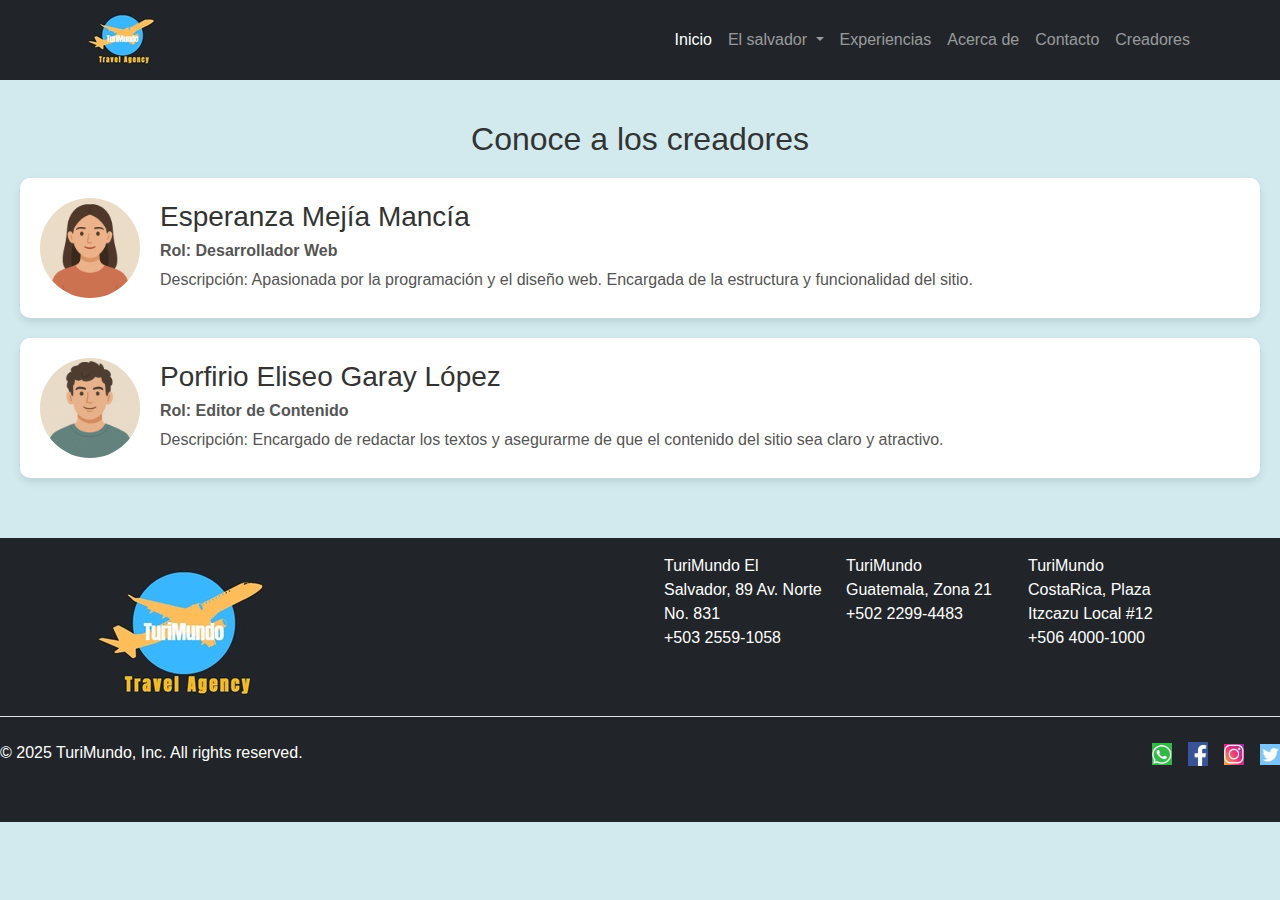
<file: pages/Creadores.html>
<!doctype html>
<html lang="en">
  <head>
    <meta charset="utf-8">
    <meta name="viewport" content="width=device-width, initial-scale=1">
    <link href="https://cdn.jsdelivr.net/npm/bootstrap@5.3.3/dist/css/bootstrap.min.css" rel="stylesheet" integrity="sha384-QWTKZyjpPEjISv5WaRU9OFeRpok6YctnYmDr5pNlyT2bRjXh0JMhjY6hW+ALEwIH" crossorigin="anonymous">
    <link rel="stylesheet" type="text/css" href="../css/style.css">

    <title>TuriMundo Travel Agency</title>
  </head>
  <body>
    <!-- Menu -->
    <nav class="navbar navbar-expand-lg navbar-dark bg-dark">
      <div class="container">
        <a class="navbar-brand-lg bg-dark" href="../index.html"> <img src="../img/Logoheader.jpg" alt="logo"> </a>
        <button class="navbar-toggler" type="button" data-bs-toggle="collapse" data-bs-target="#navbarNav" aria-controls="navbarNav" aria-expanded="false" aria-label="Toggle navigation">
          <span class="navbar-toggler-icon"></span>
        </button>
        <div class="collapse navbar-collapse" id="navbarNav">
          <ul class="navbar-nav ms-auto">
            <li class="nav-item">
              <a class="nav-link active" aria-current="page" href="../index.html">Inicio</a>
            </li>
            <li class="nav-item dropdown">
              <a class="nav-link dropdown-toggle" href="#" role="button" data-bs-toggle="dropdown" aria-expanded="false">
                El salvador
              </a>
              <ul class="dropdown-menu">
                <li><a class="dropdown-item" href="Promociones.html">Promociones</a></li>
                <li><hr class="dropdown-divider"></li>
                <li><a class="dropdown-item" href="CalendarioViajes.html">Calendario de Viajes</a></li>
                <li><hr class="dropdown-divider"></li>
                <li><a class="dropdown-item" href="LugaresImportantesSV.html">Sitios Importantes</a></li>
              </ul>
            </li>
            <li class="nav-item">
              <a class="nav-link " href="Experiencias.html">Experiencias</a>
            </li>
            <li class="nav-item">
              <a class="nav-link " href="AcercaDe.html">Acerca de</a>
            </li>
            <li class="nav-item">
              <a class="nav-link" href="Contacto.html">Contacto</a>
            </li>
            <li class="nav-item">
              <a class="nav-link" href="Creadores.html">Creadores</a>
            </li>
          </ul>
        </div>
      </div>
    </nav>

    <!-- Contenedor de los creadores -->
    <main>
      <h2>Conoce a los creadores</h2>

      <section class="creador">
          <img src="../img/esperanza.png" alt="Foto de Esperanza">
          <div>
              <h3>Esperanza Mejía Mancía</h3>
              <p>Rol: Desarrollador Web</p>
              <p>Descripción: Apasionada por la programación y el diseño web. Encargada de la estructura y funcionalidad del sitio.</p>
          </div>
      </section>

      <section class="creador">
          <img src="../img/eliseo.png" alt="Foto de Eliseo">
          <div>
              <h3>Porfirio Eliseo Garay López</h3>
              <p>Rol: Editor de Contenido</p>
              <p>Descripción: Encargado de redactar los textos y asegurarme de que el contenido del sitio sea claro y atractivo.</p>
          </div>
      </section>

  </main>

    <!-- Footer -->
    <footer class="bg-dark text-white py-3">
      <div class="container">
        <div class="row">
          <div class="col">
            <img src="../img/LogoGrande.jpg" alt="logo">
          </div>
          <div class="col">
            <div class="container">
              <div class="row">
                <div class="col-md-4">
                  <p class="direcciones-style"> 
                  TuriMundo El Salvador, 89 Av. Norte No. 831<br />+503 2559-1058
                  </p>
                </div>
                <div class="col-md-4">
                  <p class="direcciones-style">
                  TuriMundo Guatemala, Zona 21<br />+502 2299-4483
                  </p>
                </div>
                <div class="col-md-4">
                  <p class="direcciones-style">
                  TuriMundo CostaRica, Plaza Itzcazu Local #12<br />+506 4000-1000
                  </p>
                </div>
              </div>
            </div>
          </div>
        </div>
      </div>

      <div class="d-flex justify-content-between py-4 border-top">
        <p>© 2025 TuriMundo, Inc. All rights reserved.</p>
        <ul class="list-unstyled d-flex">
          <li class="ms-3">
            <a class="link-dark" href="https://www.whatsapp.com/" target="_blank">
              <img src="../img/whatssap.jpg" alt="whatssap" width="20px"> 
            </a>
          </li>
          <li class="ms-3">
            <a class="link-dark" href="https://www.facebook.com/" target="_blank">
              <img src="../img/facebook.jpg" alt="Facebook" width="20px"> 
            </a>
          </li>
          <li class="ms-3">
            <a class="link-dark" href="https://www.instagram.com/" target="_blank">
              <img src="../img/instagran.jpg" alt="Instagram" width="20px"> 
            </a>
          </li>
          <li class="ms-3">
            <a class="link-dark" href="https://x.com/" target="_blank">
              <img src="../img/tweteer.jpg" alt="whatssap" width="20px"> 
            </a>
          </li>
        </ul>
      </div>
  </footer>

  
    
    <script src="https://cdn.jsdelivr.net/npm/bootstrap@5.3.3/dist/js/bootstrap.bundle.min.js" integrity="sha384-YvpcrYf0tY3lHB60NNkmXc5s9fDVZLESaAA55NDzOxhy9GkcIdslK1eN7N6jIeHz" crossorigin="anonymous"></script>

  </body>
</html>
</file>
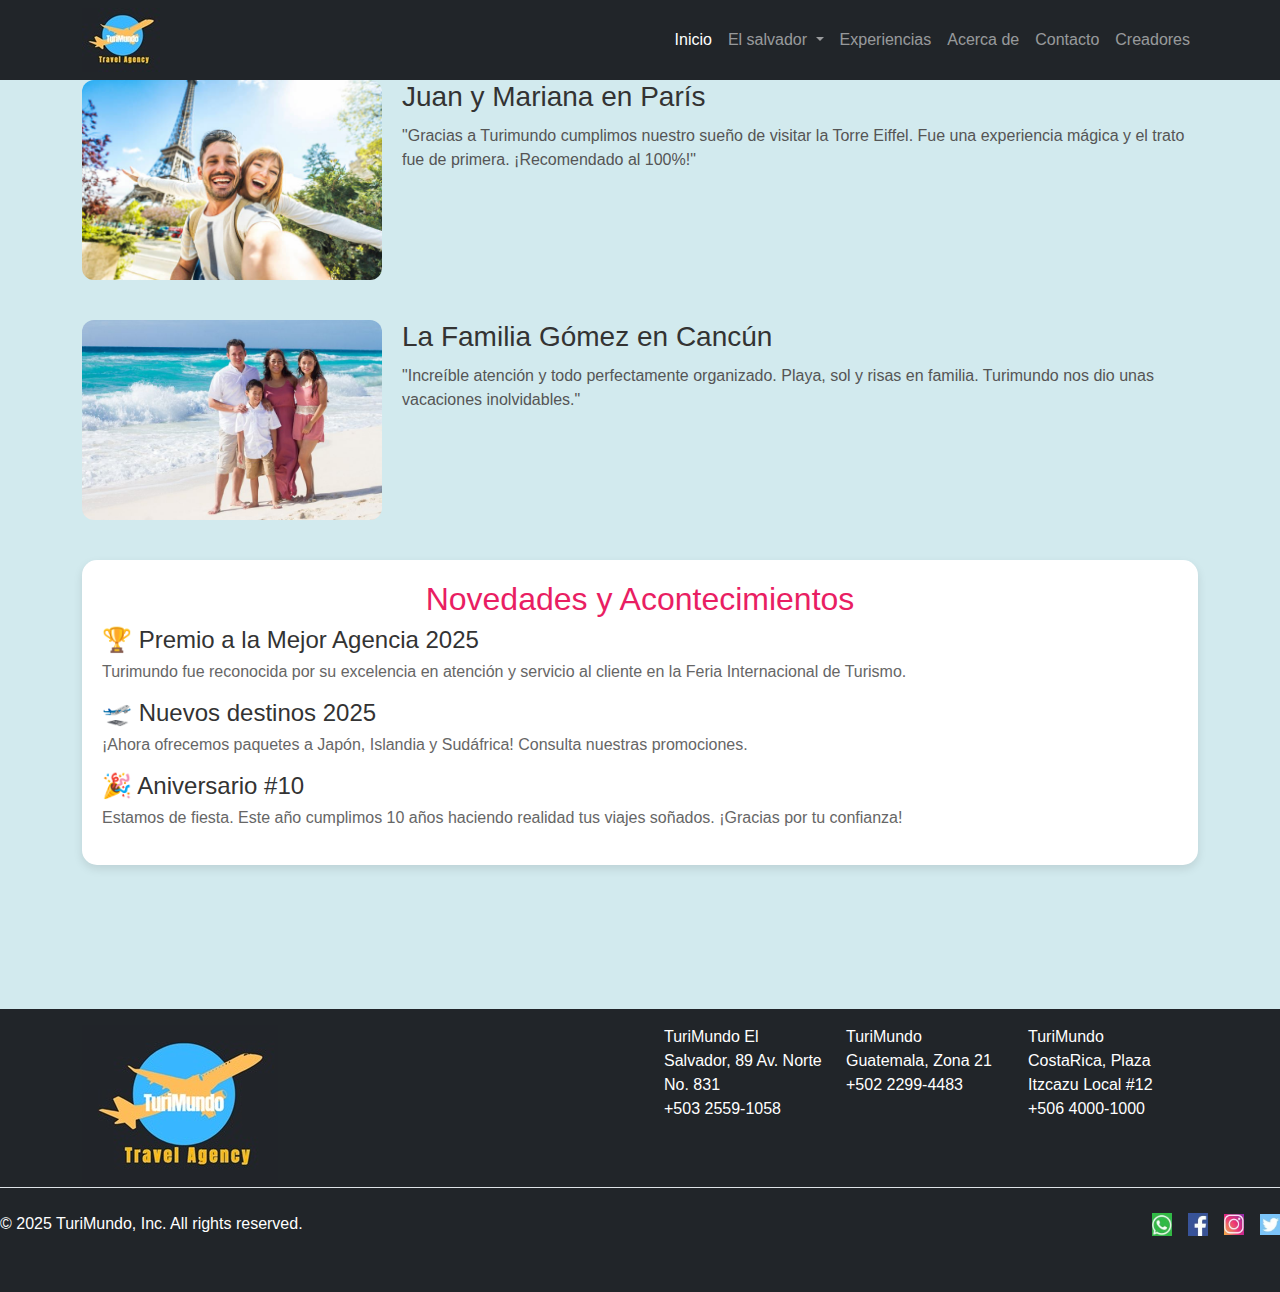
<file: pages/Experiencias.html>
<!doctype html>
<html lang="en">
  <head>
    <meta charset="utf-8">
    <meta name="viewport" content="width=device-width, initial-scale=1">
    <link href="https://cdn.jsdelivr.net/npm/bootstrap@5.3.3/dist/css/bootstrap.min.css" rel="stylesheet" integrity="sha384-QWTKZyjpPEjISv5WaRU9OFeRpok6YctnYmDr5pNlyT2bRjXh0JMhjY6hW+ALEwIH" crossorigin="anonymous">
    <link rel="stylesheet" type="text/css" href="../css/style.css">

    <title>TuriMundo Travel Agency</title>
  </head>
  <body>
    <!-- Menu -->
    <nav class="navbar navbar-expand-lg navbar-dark bg-dark">
      <div class="container">
        <a class="navbar-brand-lg bg-dark" href="../index.html"> <img src="../img/Logoheader.jpg" alt="logo"> </a>
        <button class="navbar-toggler" type="button" data-bs-toggle="collapse" data-bs-target="#navbarNav" aria-controls="navbarNav" aria-expanded="false" aria-label="Toggle navigation">
          <span class="navbar-toggler-icon"></span>
        </button>
        <div class="collapse navbar-collapse" id="navbarNav">
          <ul class="navbar-nav ms-auto">
            <li class="nav-item">
              <a class="nav-link active" aria-current="page" href="../index.html">Inicio</a>
            </li>
            <li class="nav-item dropdown">
              <a class="nav-link dropdown-toggle" href="#" role="button" data-bs-toggle="dropdown" aria-expanded="false">
                El salvador
              </a>
              <ul class="dropdown-menu">
                <li><a class="dropdown-item" href="Promociones.html">Promociones</a></li>
                <li><hr class="dropdown-divider"></li>
                <li><a class="dropdown-item" href="CalendarioViajes.html">Calendario de Viajes</a></li>
                <li><hr class="dropdown-divider"></li>
                <li><a class="dropdown-item" href="LugaresImportantesSV.html">Sitios Importantes</a></li>
              </ul>
            </li>
            <li class="nav-item">
              <a class="nav-link " href="Experiencias.html">Experiencias</a>
            </li>
            <li class="nav-item">
              <a class="nav-link " href="AcercaDe.html">Acerca de</a>
            </li>
            <li class="nav-item">
              <a class="nav-link" href="Contacto.html">Contacto</a>
            </li>
            <li class="nav-item">
              <a class="nav-link" href="Creadores.html">Creadores</a>
            </li>
          </ul>
        </div>
      </div>
    </nav>

    <!-- Contenedor principal -->
    <div class="container">
      <section>
        <div class="experience">
          <img src="../img/paris.jpg"alt="Viaje romántico">
          <div class="experience-text">
            <h3>Juan y Mariana en París</h3>
            <p>"Gracias a Turimundo cumplimos nuestro sueño de visitar la Torre Eiffel. Fue una experiencia mágica y el trato fue de primera. ¡Recomendado al 100%!"</p>
          </div>
        </div>
    
        <div class="experience">
          <img src="../img/cancun.jpg" alt="Viaje en familia">
          <div class="experience-text">
            <h3>La Familia Gómez en Cancún</h3>
            <p>"Increíble atención y todo perfectamente organizado. Playa, sol y risas en familia. Turimundo nos dio unas vacaciones inolvidables."</p>
          </div>
        </div>
      </section>
      <section class="news">
        <h2>Novedades y Acontecimientos</h2>
    
        <div class="news-item">
          <h4>🏆 Premio a la Mejor Agencia 2025</h4>
          <p>Turimundo fue reconocida por su excelencia en atención y servicio al cliente en la Feria Internacional de Turismo.</p>
        </div>
    
        <div class="news-item">
          <h4>🛫 Nuevos destinos 2025</h4>
          <p>¡Ahora ofrecemos paquetes a Japón, Islandia y Sudáfrica! Consulta nuestras promociones.</p>
        </div>
    
        <div class="news-item">
          <h4>🎉 Aniversario #10</h4>
          <p>Estamos de fiesta. Este año cumplimos 10 años haciendo realidad tus viajes soñados. ¡Gracias por tu confianza!</p>
        </div>
      </section>
    </div>

    
  
    

    <br /><br /><br /><br /><br /><br />

    <!-- Footer -->
    <footer class="bg-dark text-white py-3">
      <div class="container">
        <div class="row">
          <div class="col">
            <img src="../img/LogoGrande.jpg" alt="logo">
          </div>
          <div class="col">
            <div class="container">
              <div class="row">
                <div class="col-md-4">
                  <p class="direcciones-style"> 
                  TuriMundo El Salvador, 89 Av. Norte No. 831<br />+503 2559-1058
                  </p>
                </div>
                <div class="col-md-4">
                  <p class="direcciones-style">
                  TuriMundo Guatemala, Zona 21<br />+502 2299-4483
                  </p>
                </div>
                <div class="col-md-4">
                  <p class="direcciones-style">
                  TuriMundo CostaRica, Plaza Itzcazu Local #12<br />+506 4000-1000
                  </p>
                </div>
              </div>
            </div>
          </div>
        </div>
      </div>

      <div class="d-flex justify-content-between py-4 border-top">
        <p>© 2025 TuriMundo, Inc. All rights reserved.</p>
        <ul class="list-unstyled d-flex">
          <li class="ms-3">
            <a class="link-dark" href="https://www.whatsapp.com/" target="_blank">
              <img src="../img/whatssap.jpg" alt="whatssap" width="20px"> 
            </a>
          </li>
          <li class="ms-3">
            <a class="link-dark" href="https://www.facebook.com/" target="_blank">
              <img src="../img/facebook.jpg" alt="Facebook" width="20px"> 
            </a>
          </li>
          <li class="ms-3">
            <a class="link-dark" href="https://www.instagram.com/" target="_blank">
              <img src="../img/instagran.jpg" alt="Instagram" width="20px"> 
            </a>
          </li>
          <li class="ms-3">
            <a class="link-dark" href="https://x.com/" target="_blank">
              <img src="../img/tweteer.jpg" alt="whatssap" width="20px"> 
            </a>
          </li>
        </ul>
      </div>
  </footer>

  
    
    <script src="https://cdn.jsdelivr.net/npm/bootstrap@5.3.3/dist/js/bootstrap.bundle.min.js" integrity="sha384-YvpcrYf0tY3lHB60NNkmXc5s9fDVZLESaAA55NDzOxhy9GkcIdslK1eN7N6jIeHz" crossorigin="anonymous"></script>

  </body>
</html>
</file>
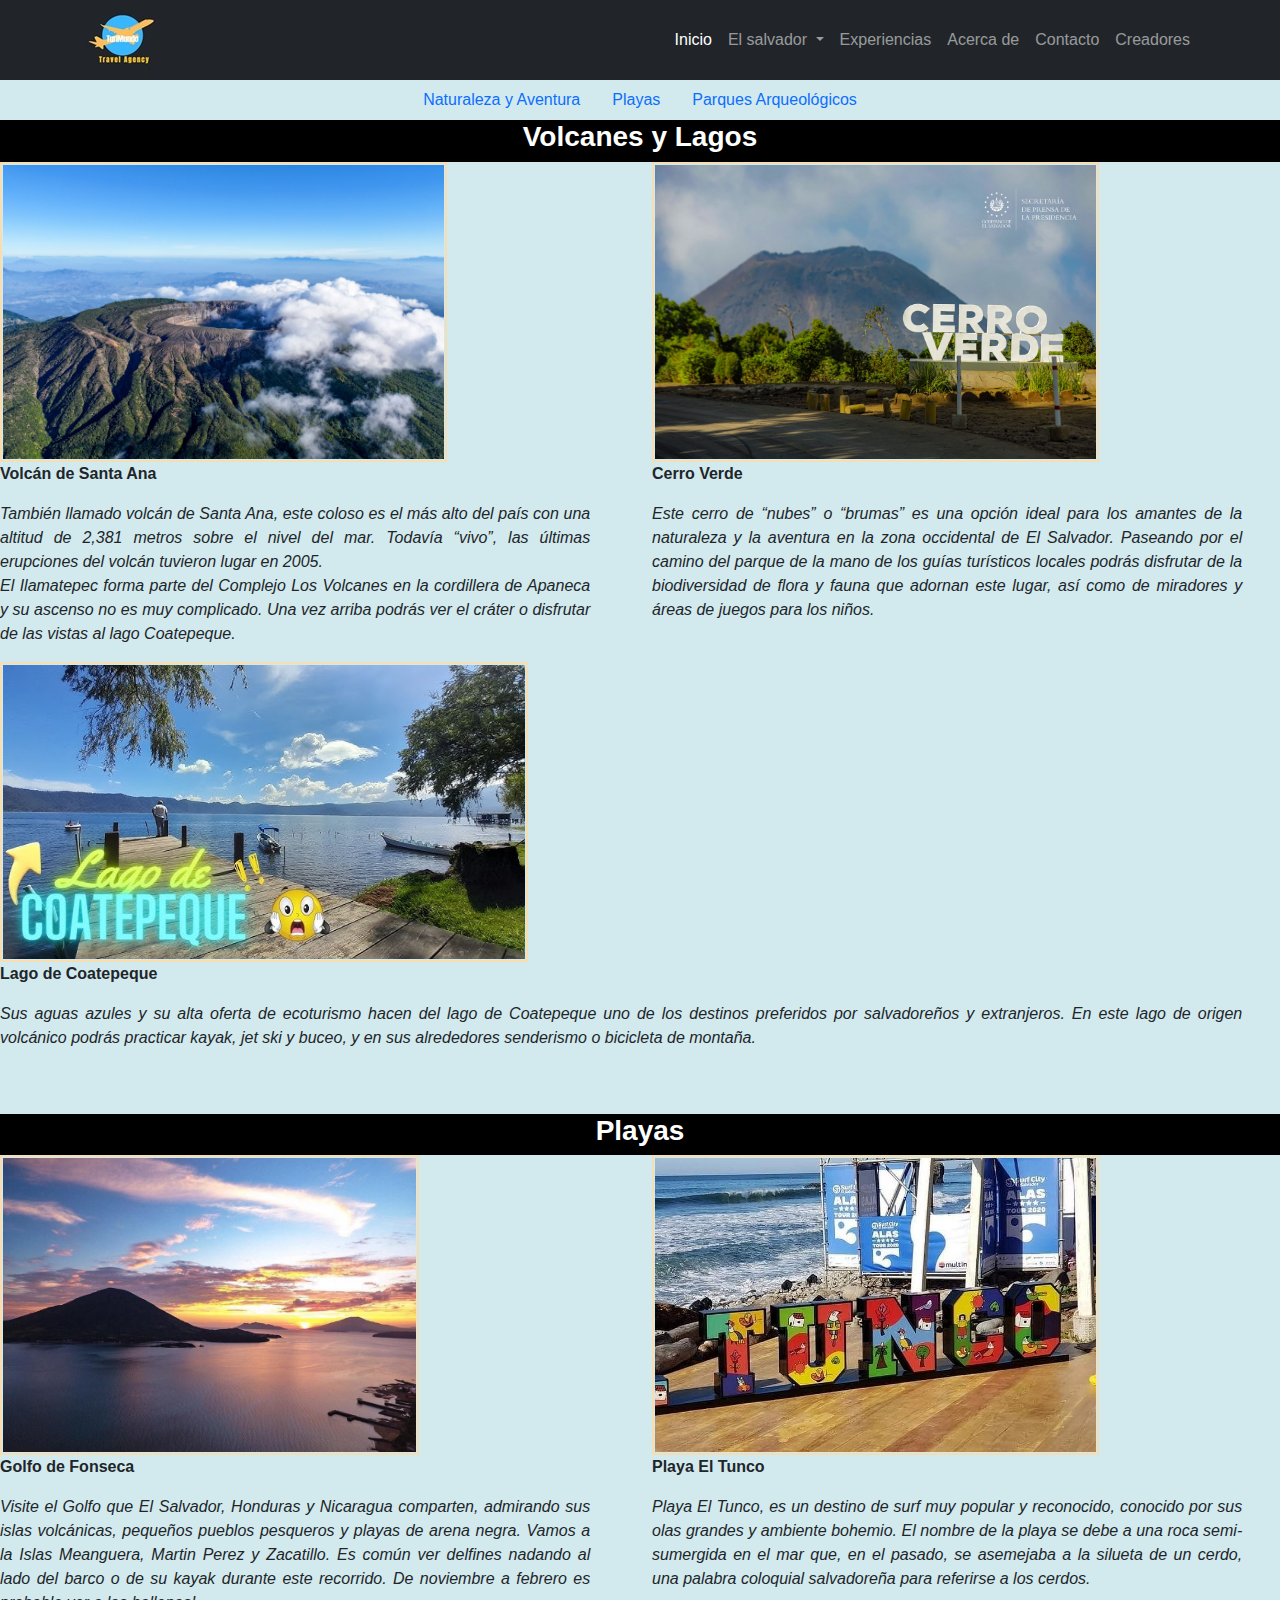
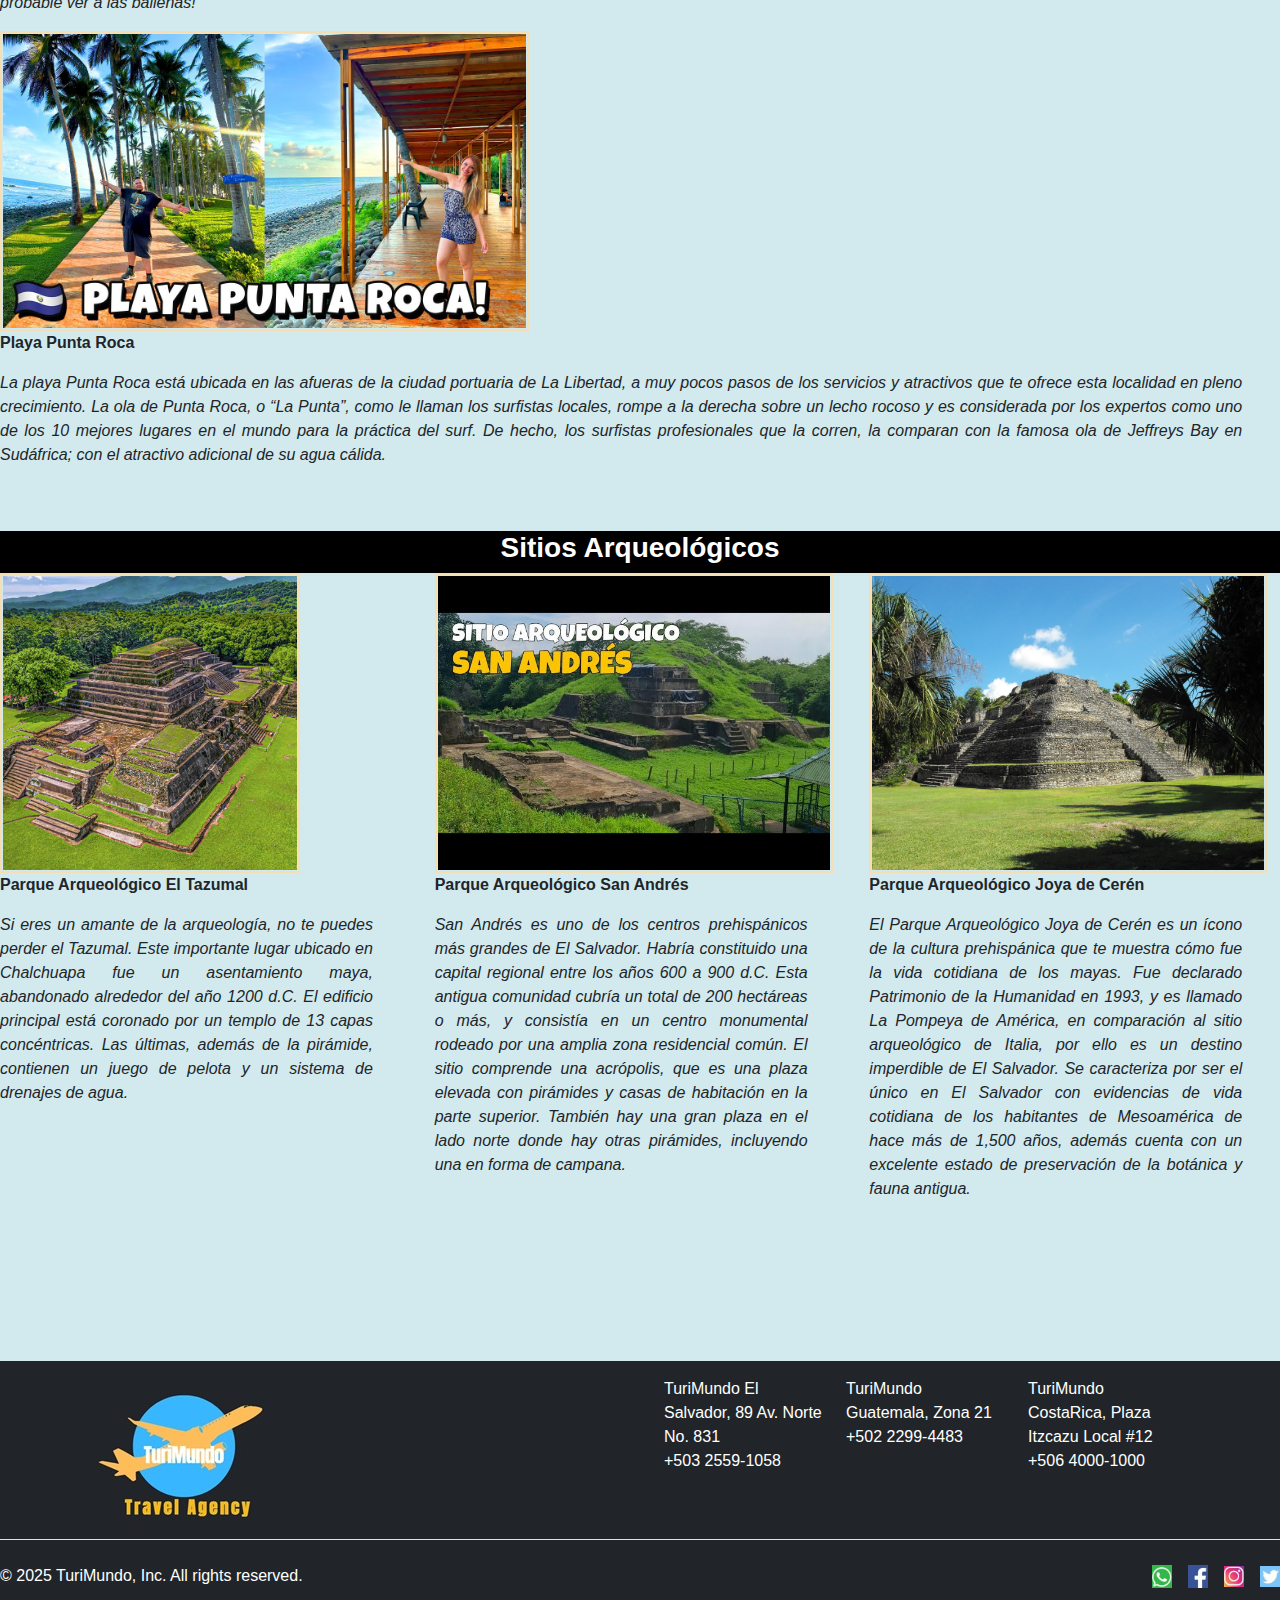
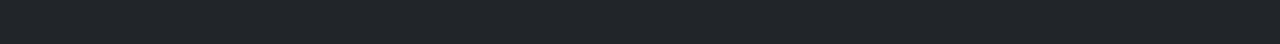
<file: pages/LugaresImportantesSV.html>
<!doctype html>
<html lang="en">
  <head>
    <meta charset="utf-8">
    <meta name="viewport" content="width=device-width, initial-scale=1">
    <link href="https://cdn.jsdelivr.net/npm/bootstrap@5.3.3/dist/css/bootstrap.min.css" rel="stylesheet" integrity="sha384-QWTKZyjpPEjISv5WaRU9OFeRpok6YctnYmDr5pNlyT2bRjXh0JMhjY6hW+ALEwIH" crossorigin="anonymous">
    <link rel="stylesheet" type="text/css" href="../css/style.css">

    <title>TuriMundo Travel Agency</title>
  </head>
  <body>
    <!-- Menu -->
    <nav class="navbar navbar-expand-lg navbar-dark bg-dark">
      <div class="container">
        <a class="navbar-brand-lg bg-dark" href="../index.html"> <img src="../img/Logoheader.jpg" alt="logo"> </a>
        <button class="navbar-toggler" type="button" data-bs-toggle="collapse" data-bs-target="#navbarNav" aria-controls="navbarNav" aria-expanded="false" aria-label="Toggle navigation">
          <span class="navbar-toggler-icon"></span>
        </button>
        <div class="collapse navbar-collapse" id="navbarNav">
          <ul class="navbar-nav ms-auto">
            <li class="nav-item">
              <a class="nav-link active" aria-current="page" href="../index.html">Inicio</a>
            </li>
            <li class="nav-item dropdown">
              <a class="nav-link dropdown-toggle" href="#" role="button" data-bs-toggle="dropdown" aria-expanded="false">
                El salvador
              </a>
              <ul class="dropdown-menu">
                <li><a class="dropdown-item" href="Promociones.html">Promociones</a></li>
                <li><hr class="dropdown-divider"></li>
                <li><a class="dropdown-item" href="CalendarioViajes.html">Calendario de Viajes</a></li>
                <li><hr class="dropdown-divider"></li>
                <li><a class="dropdown-item" href="LugaresImportantesSV.html">Sitios Importantes</a></li>
              </ul>
            </li>
            <li class="nav-item">
              <a class="nav-link " href="Experiencias.html">Experiencias</a>
            </li>
            <li class="nav-item">
              <a class="nav-link " href="AcercaDe.html">Acerca de</a>
            </li>
            <li class="nav-item">
              <a class="nav-link" href="Contacto.html">Contacto</a>
            </li>
            <li class="nav-item">
              <a class="nav-link" href="Creadores.html">Creadores</a>
            </li>
          </ul>
        </div>
      </div>
    </nav>

    <!-- Contenedor principal -->
    <div class="container text-center">
      <ul class="nav justify-content-center">
		    <li class="nav-item">
		      <a class="nav-link active" href="#menu_NaturalezaYAventura">Naturaleza y Aventura</a>
		    </li>
		    <li class="nav-item">
		      <a class="nav-link" href="#menu_Playas">Playas</a>
		    </li>
		    <li class="nav-item">
		      <a class="nav-link" href="#menu_SitiosArqueologicos">Parques Arqueológicos</a>
		    </li>
		  </ul>
    </div>

    <div id="menu_NaturalezaYAventura" class="row" title="Naturaleza y Aventura">
      <div class="co-12 titulo-lugar">
        <h3 class="titulo1-style" style=" color: white; text-align: center;">Volcanes y Lagos</h3>
      </div>
      <div class="col">
        <img class="img-lugar" src="../img/VolcanSantaAna.jpg">
        <p class="lugar-nombre">Volcán de Santa Ana</p>
        <p class="lugar-descripcion">
          También llamado volcán de Santa Ana, este coloso es el más alto del país con una altitud de 2,381 metros sobre el nivel del mar. Todavía “vivo”, las últimas erupciones del volcán tuvieron lugar en 2005.
          <br />
          El Ilamatepec forma parte del Complejo Los Volcanes en la cordillera de Apaneca y su ascenso no es muy complicado. Una vez arriba podrás ver el cráter o disfrutar de las vistas al lago Coatepeque.
        </p>
			</div>
			<div class="col">
        <img class="img-lugar" src="../img/CerroVerde.jpg_large">
        <p class="lugar-nombre">Cerro Verde</p>
        <p class="lugar-descripcion">
          Este cerro de “nubes” o “brumas” es una opción ideal para los amantes de la naturaleza y la aventura en la zona occidental de El Salvador. Paseando por el camino del parque de la mano de los guías turísticos locales podrás disfrutar de la biodiversidad de flora y fauna que adornan este lugar, así como de miradores y áreas de juegos para los niños.
        </p>
			</div>
      <div class="col">
        <img class="img-lugar" src="../img/LagoCoatepeque.jpg">
        <p class="lugar-nombre">Lago de Coatepeque</p>
        <p class="lugar-descripcion">
          Sus aguas azules y su alta oferta de ecoturismo hacen del lago de Coatepeque uno de los destinos preferidos por salvadoreños y extranjeros. En este lago de origen volcánico podrás practicar kayak, jet ski y buceo, y en sus alrededores senderismo o bicicleta de montaña.
        </p>
			</div>
		</div>

    <br /><br />

    <div id="menu_Playas" class="row" title="Playas">
      <div class="co-12 titulo-lugar">
        <h3 class="titulo1-style" style=" color: white; text-align: center;">Playas</h3>
      </div>
      <div class="col">
        <img class="img-lugar" src="../img/GolfoDeFonseca.jpg">
        <p class="lugar-nombre">Golfo de Fonseca</p>
        <p class="lugar-descripcion">
          Visite el Golfo que El Salvador, Honduras y Nicaragua comparten, admirando sus islas volcánicas, pequeños pueblos pesqueros y playas de arena negra. Vamos a la Islas Meanguera, Martin Perez y Zacatillo. Es común ver delfines nadando al lado del barco o de su kayak durante este recorrido. De noviembre a febrero es probable ver a las ballenas!
          <br />
        </p>
			</div>
			<div class="col">
        <img class="img-lugar" src="../img/PlayaElTunco.jpg">
        <p class="lugar-nombre">Playa El Tunco</p>
        <p class="lugar-descripcion">
          Playa El Tunco, es un destino de surf muy popular y reconocido, conocido por sus olas grandes y ambiente bohemio. El nombre de la playa se debe a una roca semi-sumergida en el mar que, en el pasado, se asemejaba a la silueta de un cerdo, una palabra coloquial salvadoreña para referirse a los cerdos.         </p>
			</div>
      <div class="col">
        <img class="img-lugar" src="../img/PlayaPuntaRoca.jpg">
        <p class="lugar-nombre">Playa Punta Roca</p>
        <p class="lugar-descripcion">
          La playa Punta Roca está ubicada en las afueras de la ciudad portuaria de La Libertad, a muy pocos pasos de los servicios y atractivos que te ofrece esta localidad en pleno crecimiento. La ola de Punta Roca, o “La Punta”, como le llaman los surfistas locales, rompe a la derecha sobre un lecho rocoso y es considerada por los expertos como uno de los 10 mejores lugares en el mundo para la práctica del surf. De hecho, los surfistas profesionales que la corren, la comparan con la famosa ola de Jeffreys Bay en Sudáfrica; con el atractivo adicional de su agua cálida.
        </p>
			</div>
		</div>

    <br /><br />

    <div id="menu_SitiosArqueologicos" class="row" title="Sitios Arqueológicos">
      <div class="co-12 titulo-lugar">
        <h3 class="titulo1-style" style=" color: white; text-align: center;">Sitios Arqueológicos</h3>
      </div>
      <div class="col">
        <img class="img-lugar" src="../img/SitioArqueologicoElTazumal.jpg">
        <p class="lugar-nombre">Parque Arqueológico El Tazumal</p>
        <p class="lugar-descripcion">
          Si eres un amante de la arqueología, no te puedes perder el Tazumal. Este importante lugar ubicado en Chalchuapa fue un asentamiento maya, abandonado alrededor del año 1200 d.C. El edificio principal está coronado por un templo de 13 capas concéntricas. Las últimas, además de la pirámide, contienen un juego de pelota y un sistema de drenajes de agua.
          <br />
        </p>
			</div>
			<div class="col">
        <img class="img-lugar" src="../img/SitioArqueologicoSanAndres.jpg">
        <p class="lugar-nombre">Parque Arqueológico San Andrés</p>
        <p class="lugar-descripcion">
          San Andrés es uno de los centros prehispánicos más grandes de El Salvador. Habría constituido una capital regional entre los años 600 a 900 d.C. Esta antigua comunidad cubría un total de 200 hectáreas o más, y consistía en un centro monumental rodeado por una amplia zona residencial común. El sitio comprende una acrópolis, que es una plaza elevada con pirámides y casas de habitación en la parte superior. También hay una gran plaza en el lado norte donde hay otras pirámides, incluyendo una en forma de campana.
        </p>
			</div>
      <div class="col">
        <img class="img-lugar" src="../img/SitioArqueologicoJoyaDeCere.jpg">
        <p class="lugar-nombre">Parque Arqueológico Joya de Cerén</p>
        <p class="lugar-descripcion">
          El Parque Arqueológico Joya de Cerén es un ícono de la cultura prehispánica que te muestra cómo fue la vida cotidiana de los mayas. Fue declarado Patrimonio de la Humanidad en 1993, y es llamado La Pompeya de América, en comparación al sitio arqueológico de Italia, por ello es un destino imperdible de El Salvador. Se caracteriza por ser el único en El Salvador con evidencias de vida cotidiana de los habitantes de Mesoamérica de hace más de 1,500 años, además cuenta con un excelente estado de preservación de la botánica y fauna antigua.
        </p>
			</div>
		</div>

    

    <br /><br /><br /><br /><br /><br />

    <!-- Footer -->
    <footer class="bg-dark text-white py-3">
      <div class="container">
        <div class="row">
          <div class="col">
            <img src="../img/LogoGrande.jpg" alt="logo">
          </div>
          <div class="col">
            <div class="container">
              <div class="row">
                <div class="col-md-4">
                  <p class="direcciones-style"> 
                  TuriMundo El Salvador, 89 Av. Norte No. 831<br />+503 2559-1058
                  </p>
                </div>
                <div class="col-md-4">
                  <p class="direcciones-style">
                  TuriMundo Guatemala, Zona 21<br />+502 2299-4483
                  </p>
                </div>
                <div class="col-md-4">
                  <p class="direcciones-style">
                  TuriMundo CostaRica, Plaza Itzcazu Local #12<br />+506 4000-1000
                  </p>
                </div>
              </div>
            </div>
          </div>
        </div>
      </div>

      <div class="d-flex justify-content-between py-4 border-top">
        <p>© 2025 TuriMundo, Inc. All rights reserved.</p>
        <ul class="list-unstyled d-flex">
          <li class="ms-3">
            <a class="link-dark" href="https://www.whatsapp.com/" target="_blank">
              <img src="../img/whatssap.jpg" alt="whatssap" width="20px"> 
            </a>
          </li>
          <li class="ms-3">
            <a class="link-dark" href="https://www.facebook.com/" target="_blank">
              <img src="../img/facebook.jpg" alt="Facebook" width="20px"> 
            </a>
          </li>
          <li class="ms-3">
            <a class="link-dark" href="https://www.instagram.com/" target="_blank">
              <img src="../img/instagran.jpg" alt="Instagram" width="20px"> 
            </a>
          </li>
          <li class="ms-3">
            <a class="link-dark" href="https://x.com/" target="_blank">
              <img src="../img/tweteer.jpg" alt="whatssap" width="20px"> 
            </a>
          </li>
        </ul>
      </div>
  </footer>

  
    
    <script src="https://cdn.jsdelivr.net/npm/bootstrap@5.3.3/dist/js/bootstrap.bundle.min.js" integrity="sha384-YvpcrYf0tY3lHB60NNkmXc5s9fDVZLESaAA55NDzOxhy9GkcIdslK1eN7N6jIeHz" crossorigin="anonymous"></script>

  </body>
</html>
</file>
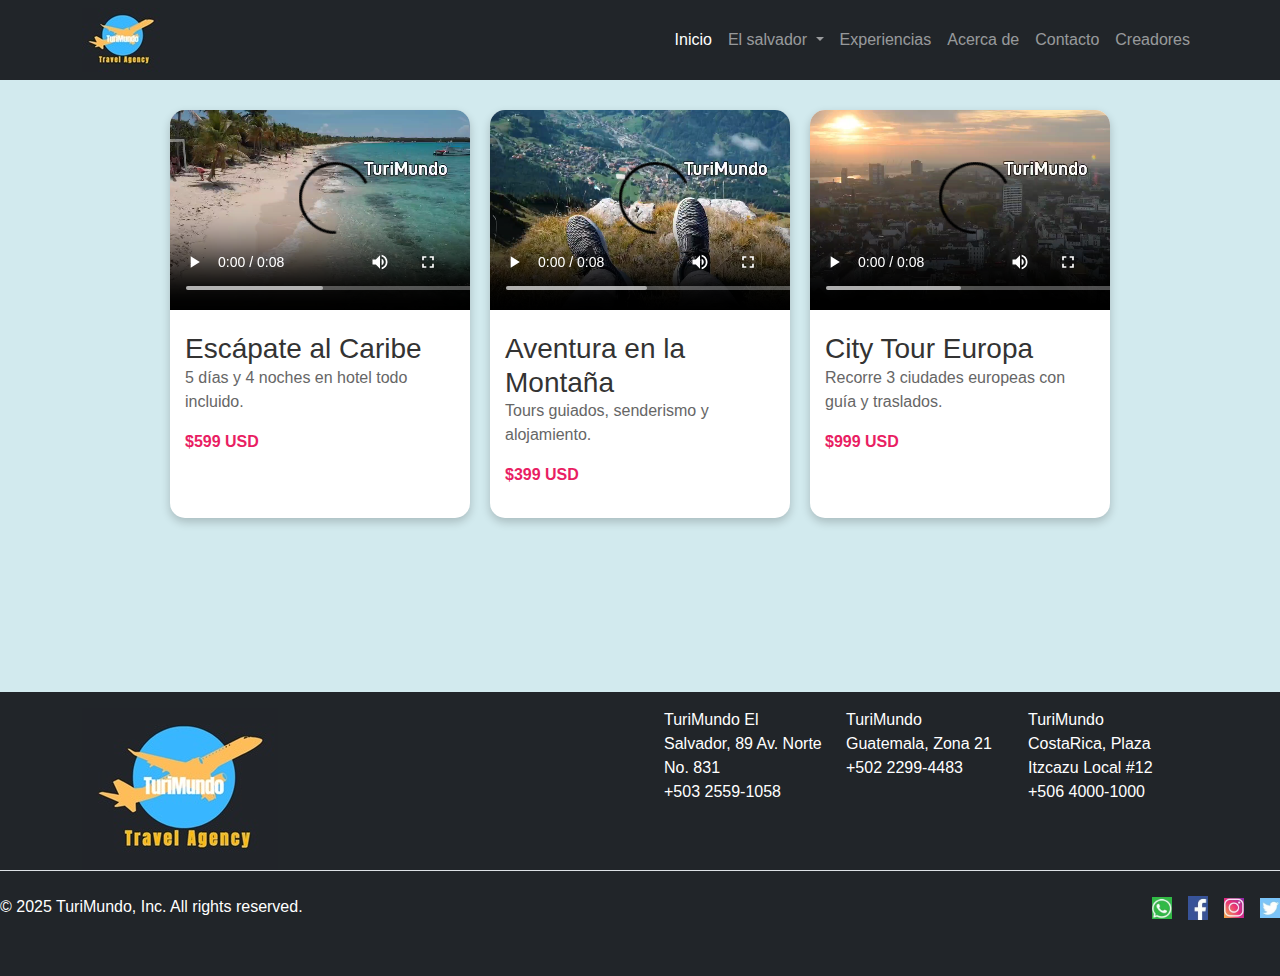
<file: pages/Promociones.html>
<!doctype html>
<html lang="en">
  <head>
    <meta charset="utf-8">
    <meta name="viewport" content="width=device-width, initial-scale=1">
    <link href="https://cdn.jsdelivr.net/npm/bootstrap@5.3.3/dist/css/bootstrap.min.css" rel="stylesheet" integrity="sha384-QWTKZyjpPEjISv5WaRU9OFeRpok6YctnYmDr5pNlyT2bRjXh0JMhjY6hW+ALEwIH" crossorigin="anonymous">
    <link rel="stylesheet" type="text/css" href="../css/style.css">

    <title>TuriMundo Travel Agency</title>
  </head>
  <body>
    <!-- Menu -->
    <nav class="navbar navbar-expand-lg navbar-dark bg-dark">
      <div class="container">
        <a class="navbar-brand-lg bg-dark" href="../index.html"> <img src="../img/Logoheader.jpg" alt="logo"> </a>
        <button class="navbar-toggler" type="button" data-bs-toggle="collapse" data-bs-target="#navbarNav" aria-controls="navbarNav" aria-expanded="false" aria-label="Toggle navigation">
          <span class="navbar-toggler-icon"></span>
        </button>
        <div class="collapse navbar-collapse" id="navbarNav">
          <ul class="navbar-nav ms-auto">
            <li class="nav-item">
              <a class="nav-link active" aria-current="page" href="../index.html">Inicio</a>
            </li>
            <li class="nav-item dropdown">
              <a class="nav-link dropdown-toggle" href="#" role="button" data-bs-toggle="dropdown" aria-expanded="false">
                El salvador
              </a>
              <ul class="dropdown-menu">
                <li><a class="dropdown-item" href="Promociones.html">Promociones</a></li>
                <li><hr class="dropdown-divider"></li>
                <li><a class="dropdown-item" href="CalendarioViajes.html">Calendario de Viajes</a></li>
                <li><hr class="dropdown-divider"></li>
                <li><a class="dropdown-item" href="LugaresImportantesSV.html">Sitios Importantes</a></li>
              </ul>
            </li>
            <li class="nav-item">
              <a class="nav-link " href="Experiencias.html">Experiencias</a>
            </li>
            <li class="nav-item">
              <a class="nav-link " href="AcercaDe.html">Acerca de</a>
            </li>
            <li class="nav-item">
              <a class="nav-link" href="Contacto.html">Contacto</a>
            </li>
            <li class="nav-item">
              <a class="nav-link" href="Creadores.html">Creadores</a>
            </li>
          </ul>
        </div>
      </div>
    </nav>

    <section class="promo-container">
      <div class="promo-card">
        <video src="../video/video1.mp4" controls></video>
        <div class="promo-content">
          <h3>Escápate al Caribe</h3>
          <p>5 días y 4 noches en hotel todo incluido.</p>
          <p class="price">$599 USD</p>
        </div>
      </div>
  
      <div class="promo-card">
        <video src="../video/video2.mp4" controls></video>
        <div class="promo-content">
          <h3>Aventura en la Montaña</h3>
          <p>Tours guiados, senderismo y alojamiento.
          </p>
          <p class="price">$399 USD </p>
        </div>
      </div>
  
      <div class="promo-card">
        <video src="../video/video3.mp4" controls></video>
        <div class="promo-content">
          <h3>City Tour Europa</h3>
          <p>Recorre 3 ciudades europeas con guía y traslados.</p>
          <p class="price">$999 USD</p>
        </div>
      </div>
    </section>

    <!-- Contenedor principal -->
    <div class="container">
      
    </div>

    <br /><br /><br /><br /><br /><br />

    <!-- Footer -->
    <footer class="bg-dark text-white py-3">
      <div class="container">
        <div class="row">
          <div class="col">
            <img src="../img/LogoGrande.jpg" alt="logo">
          </div>
          <div class="col">
            <div class="container">
              <div class="row">
                <div class="col-md-4">
                  <p class="direcciones-style"> 
                  TuriMundo El Salvador, 89 Av. Norte No. 831<br />+503 2559-1058
                  </p>
                </div>
                <div class="col-md-4">
                  <p class="direcciones-style">
                  TuriMundo Guatemala, Zona 21<br />+502 2299-4483
                  </p>
                </div>
                <div class="col-md-4">
                  <p class="direcciones-style">
                  TuriMundo CostaRica, Plaza Itzcazu Local #12<br />+506 4000-1000
                  </p>
                </div>
              </div>
            </div>
          </div>
        </div>
      </div>

      <div class="d-flex justify-content-between py-4 border-top">
        <p>© 2025 TuriMundo, Inc. All rights reserved.</p>
        <ul class="list-unstyled d-flex">
          <li class="ms-3">
            <a class="link-dark" href="https://www.whatsapp.com/" target="_blank">
              <img src="../img/whatssap.jpg" alt="whatssap" width="20px"> 
            </a>
          </li>
          <li class="ms-3">
            <a class="link-dark" href="https://www.facebook.com/" target="_blank">
              <img src="../img/facebook.jpg" alt="Facebook" width="20px"> 
            </a>
          </li>
          <li class="ms-3">
            <a class="link-dark" href="https://www.instagram.com/" target="_blank">
              <img src="../img/instagran.jpg" alt="Instagram" width="20px"> 
            </a>
          </li>
          <li class="ms-3">
            <a class="link-dark" href="https://x.com/" target="_blank">
              <img src="../img/tweteer.jpg" alt="whatssap" width="20px"> 
            </a>
          </li>
        </ul>
      </div>
  </footer>

  
    
    <script src="https://cdn.jsdelivr.net/npm/bootstrap@5.3.3/dist/js/bootstrap.bundle.min.js" integrity="sha384-YvpcrYf0tY3lHB60NNkmXc5s9fDVZLESaAA55NDzOxhy9GkcIdslK1eN7N6jIeHz" crossorigin="anonymous"></script>

  </body>
</html>
</file>
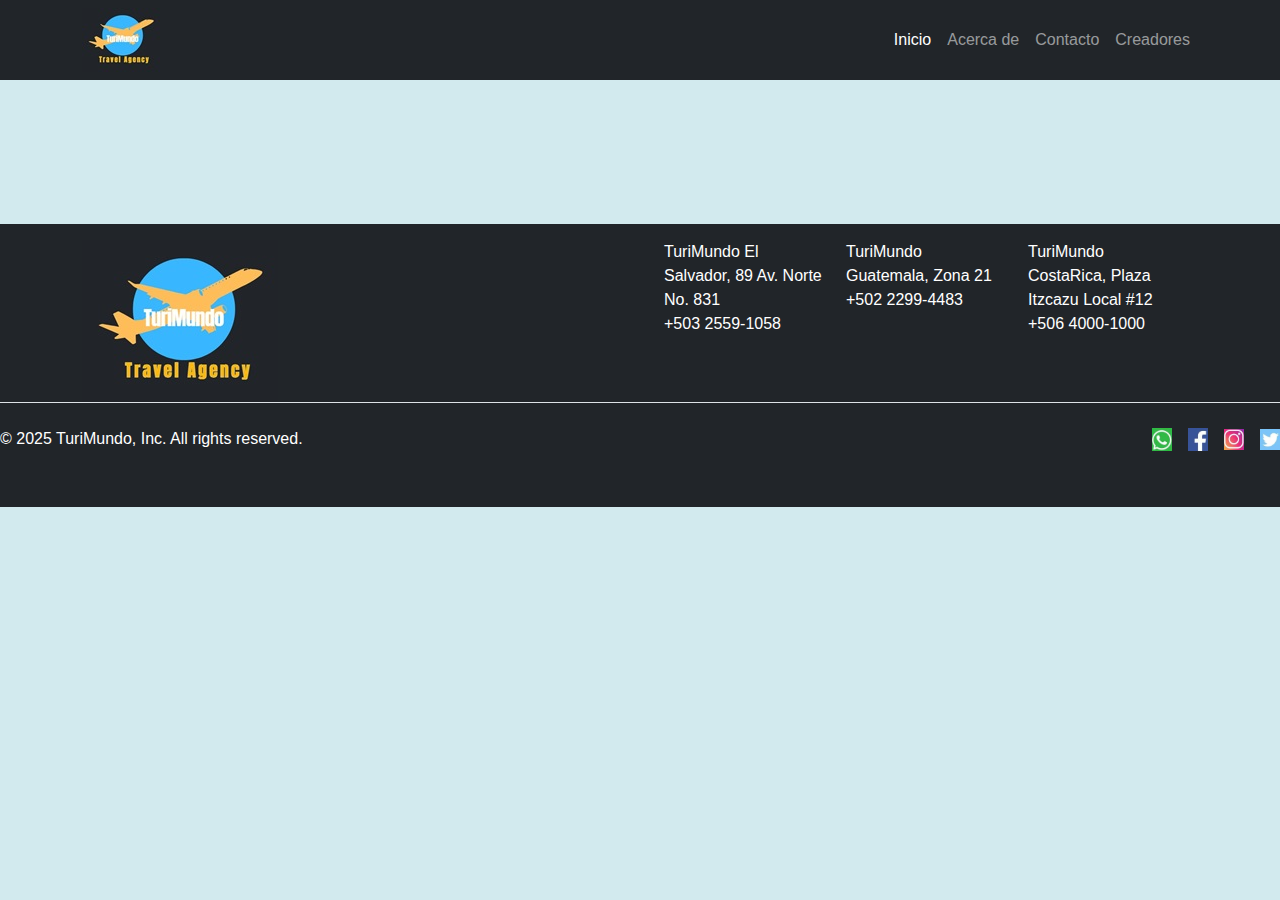
<file: template/plantilla.html>
<!doctype html>
<html lang="en">
  <head>
    <meta charset="utf-8">
    <meta name="viewport" content="width=device-width, initial-scale=1">
    <link href="https://cdn.jsdelivr.net/npm/bootstrap@5.3.3/dist/css/bootstrap.min.css" rel="stylesheet" integrity="sha384-QWTKZyjpPEjISv5WaRU9OFeRpok6YctnYmDr5pNlyT2bRjXh0JMhjY6hW+ALEwIH" crossorigin="anonymous">
    <link rel="stylesheet" type="text/css" href="../css/style.css">

    <title>TuriMundo Travel Agency</title>
  </head>
  <body>
    <!-- Menu -->
    <nav class="navbar navbar-expand-lg navbar-dark bg-dark">
      <div class="container">
        <a class="navbar-brand-lg bg-dark" href="../index.html"> <img src="../img/Logoheader.jpg" alt="logo"> </a>
        <button class="navbar-toggler" type="button" data-bs-toggle="collapse" data-bs-target="#navbarNav" aria-controls="navbarNav" aria-expanded="false" aria-label="Toggle navigation">
          <span class="navbar-toggler-icon"></span>
        </button>
        <div class="collapse navbar-collapse" id="navbarNav">
          <ul class="navbar-nav ms-auto">
            <li class="nav-item">
              <a class="nav-link active" aria-current="page" href="../index.html">Inicio</a>
            </li>
            <li class="nav-item">
              <a class="nav-link " href="../pages/AcercaDe.html">Acerca de</a>
            </li>
            <li class="nav-item">
              <a class="nav-link" href="../pages/Contacto.html">Contacto</a>
            </li>
            <li class="nav-item">
              <a class="nav-link" href="../pages/Creadores.html">Creadores</a>
            </li>
          </ul>
        </div>
      </div>
    </nav>

    <!-- Contenedor principal -->
    <div class="container">
      
    </div>

    <br /><br /><br /><br /><br /><br />

    <!-- Footer -->
    <footer class="bg-dark text-white py-3">
      <div class="container">
        <div class="row">
          <div class="col">
            <img src="../img/LogoGrande.jpg" alt="logo">
          </div>
          <div class="col">
            <div class="container">
              <div class="row">
                <div class="col-md-4">
                  <p class="direcciones-style"> 
                  TuriMundo El Salvador, 89 Av. Norte No. 831<br />+503 2559-1058
                  </p>
                </div>
                <div class="col-md-4">
                  <p class="direcciones-style">
                  TuriMundo Guatemala, Zona 21<br />+502 2299-4483
                  </p>
                </div>
                <div class="col-md-4">
                  <p class="direcciones-style">
                  TuriMundo CostaRica, Plaza Itzcazu Local #12<br />+506 4000-1000
                  </p>
                </div>
              </div>
            </div>
          </div>
        </div>
      </div>

      <div class="d-flex justify-content-between py-4 border-top">
        <p>© 2025 TuriMundo, Inc. All rights reserved.</p>
        <ul class="list-unstyled d-flex">
          <li class="ms-3">
            <a class="link-dark" href="https://www.whatsapp.com/" target="_blank">
              <img src="../img/whatssap.jpg" alt="whatssap" width="20px"> 
            </a>
          </li>
          <li class="ms-3">
            <a class="link-dark" href="https://www.facebook.com/" target="_blank">
              <img src="../img/facebook.jpg" alt="Facebook" width="20px"> 
            </a>
          </li>
          <li class="ms-3">
            <a class="link-dark" href="https://www.instagram.com/" target="_blank">
              <img src="../img/instagran.jpg" alt="Instagram" width="20px"> 
            </a>
          </li>
          <li class="ms-3">
            <a class="link-dark" href="https://x.com/" target="_blank">
              <img src="../img/tweteer.jpg" alt="whatssap" width="20px"> 
            </a>
          </li>
        </ul>
      </div>
  </footer>

  
    
    <script src="https://cdn.jsdelivr.net/npm/bootstrap@5.3.3/dist/js/bootstrap.bundle.min.js" integrity="sha384-YvpcrYf0tY3lHB60NNkmXc5s9fDVZLESaAA55NDzOxhy9GkcIdslK1eN7N6jIeHz" crossorigin="anonymous"></script>

  </body>
</html>
</file>
<file: css/style.css>
body {
  font-family: Arial, sans-serif;
  margin: 0;
  padding: 0;
  background-color: #d2eaee;
}
header {
  background-color: #333;
  color: #fff;
  padding: 20px;
  text-align: center;
}
main {
  padding: 40px 20px;
}
h2 {
  text-align: center;
  color: #333;
}
.creador {
  background-color: #fff;
  margin: 20px 0;
  padding: 20px;
  border-radius: 10px;
  box-shadow: 0 4px 8px rgba(0, 0, 0, 0.1);
  display: flex;
  align-items: center;
}
.creador img {
  border-radius: 50%;
  width: 100px;  /* Ajusta el tamaño de la imagen */
  height: 100px; /* Ajusta el tamaño de la imagen */
  margin-right: 20px; /* Espacio entre la imagen y el texto */
}
.creador h3 {
  margin: 0;
  color: #333;
}
.creador p {
  margin: 5px 0;
  color: #555;
}
.creador p:first-of-type {
  font-weight: bold;
}
  
#direcciones-style 
{
  font-size: 20px;
}
  
.valores-vineta-style {
  margin-right:25px;
}

.titulo1-style {
  font-weight: 800;
}

.titulo2-style {
  font-weight:550;
}

.parrafo-style {
  text-align: justify;
  line-height: 1.5em;
}

.image-style {
  border-radius: 20px;
}

.input-required-style {
  color: red;
  margin-left: 5px;
}

.iframe-container{
    position: relative;
    width: 100%;
    padding-bottom: 56.25%; /* Ratio 16:9 ( 100%/16*9 = 56.25% ) */
}
.iframe-container > *{
    display: block;
    position: absolute;
    top: 0;
    right: 0;
    bottom: 0;
    left: 0;
    margin: 0;
    padding: 0;
    height: 100%;
    width: 100%;
}

.iframe-container{
  margin-bottom: 50px;
  background: #eee;
}

.bienvenida1-style {
  text-align: justify;
  line-height: 2em;
  font-size: 18px;
}

.bienvenida2-style {
  text-align: center;
  line-height: 2em;
  font-size: 18px;
  font-weight:800;
}

.circul-img {
  border-radius: 50%;
  width: 300px;
  height: 200px;
  margin-right: 20px;
}

.titulo1-center {
  text-align: center;
}

.parrafo-style-center {
  text-align: center;
  line-height: 1.5em;
}

header h1 {
  margin: 0;
  font-size: 2.5em;
}

header p {
  margin: 5px 0 0;
}

section1 {
  padding: 30px 20px;
  max-width: 1000px;
  margin: auto;
}

.promo-container {
  display: flex;
  flex-wrap: wrap;
  justify-content: center;
  padding: 30px 10px;
  gap: 20px;
}

.promo-card {
  background-color: #fff;
  border-radius: 15px;
  box-shadow: 0 4px 10px rgba(0, 0, 0, 0.2);
  width: 300px;
  overflow: hidden;
  transition: transform 0.3s;
}

.promo-card:hover {
  transform: scale(1.05);
}

.promo-card video {
  width: 110%;
  height: 200px;
  object-fit: cover;
}

.promo-content {
  padding: 15px;
}

.promo-content h3 {
  margin: 0;
  color: #333;
}

.promo-content p {
  color: #666;
}

.promo-content .price {
  color: #e91e63;
  font-weight: bold;
  margin-top: 10px;
}

.experience {
  display: flex;
  flex-wrap: wrap;
  gap: 20px;
  margin-bottom: 40px;
}

.experience img {
  width: 100%;
  max-width: 300px;
  border-radius: 12px;
  object-fit: cover;
}

.experience-text {
  flex: 1;
  min-width: 250px;
}

.experience-text h3 {
  margin: 0 0 10px;
  color: #333;
}

.experience-text p {
  color: #555;
  margin: 0;
}

.news {
  background-color: #fff;
  border-radius: 15px;
  box-shadow: 0 4px 10px rgba(0,0,0,0.1);
  padding: 20px;
}

.news h2 {
  margin-top: 0;
  color: #e91e63;
}

.news-item {
  margin-bottom: 15px;
}

.news-item h4 {
  margin: 0;
  color: #333;
}

.news-item p {
  margin: 5px 0 0;
  color: #666;
}

.calendar{
  text-align: center;
  width: 400px;
}
.calendar ul{
  list-style: none;
  display:grid;
  grid-template-columns: repeat(7, 1fr);
}
.first-day {
  grid-column-start: 5 ;
  padding: 0;
}
.day-name{
  background: rgb(237, 233, 190) ;
  font-weight: bold;
}

.fondo
{
  background-image: url(../img/aa.jpg);
  background-size: cover;
  background-repeat: no-repeat;
  background-position: center;
  margin: 0;
  padding: 0;
  height: 100vh;
}

.image-style-promociones {
  border-radius: 20px;
  height: 150px;
  margin-top: 100px;
  margin-left:10 ;
  justify-content: center ;
  display: flex;
}

.img-lugar
{
  max-height: 300px;
	/*max-height: 20rem;*/
	border: 2px solid transparent;
  	padding: 1px;

	
	border-color: wheat;
}


.lugar-nombre
{
	font-weight: bold;
}

.lugar-descripcion
{
	font-style: italic;
  text-align: justify;
  padding-right: 1cm;
}

.titulo-lugar {
  background-color: black;
  text-emphasis-color: white;
}
</file>
